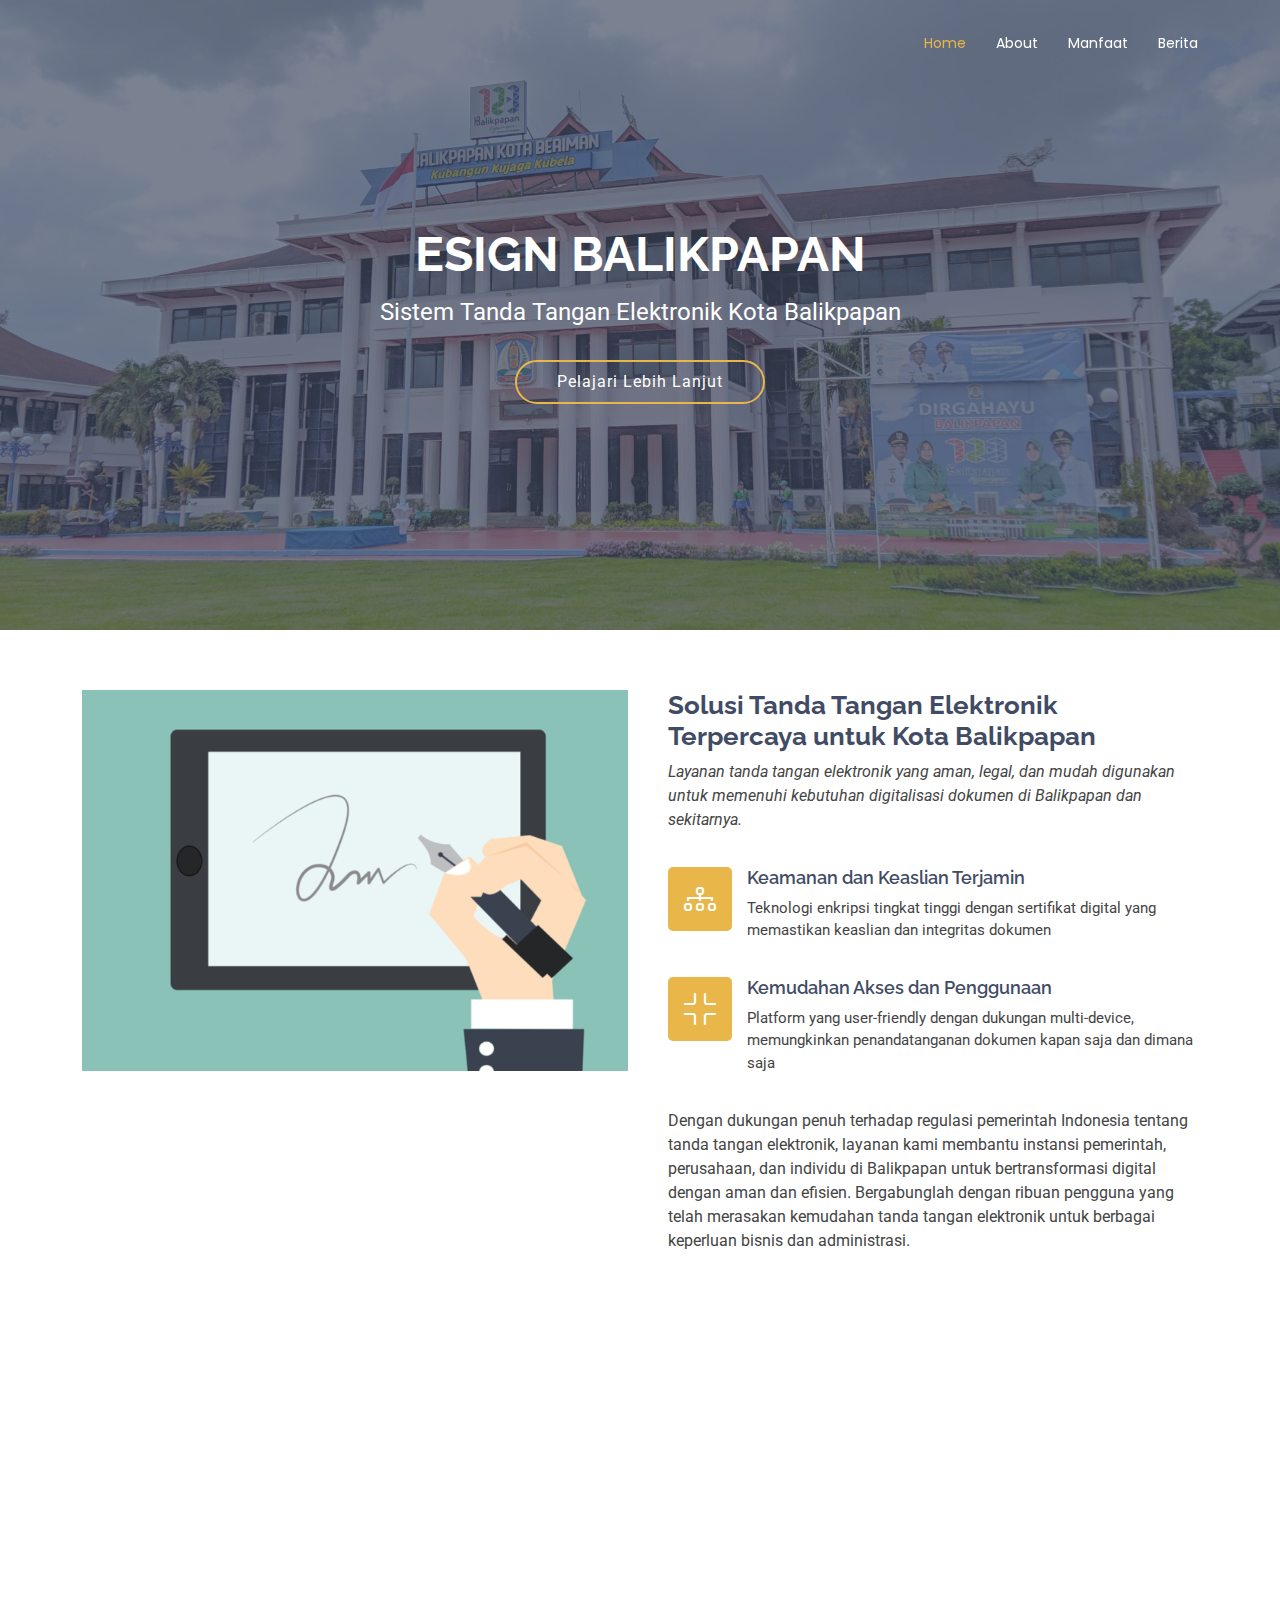
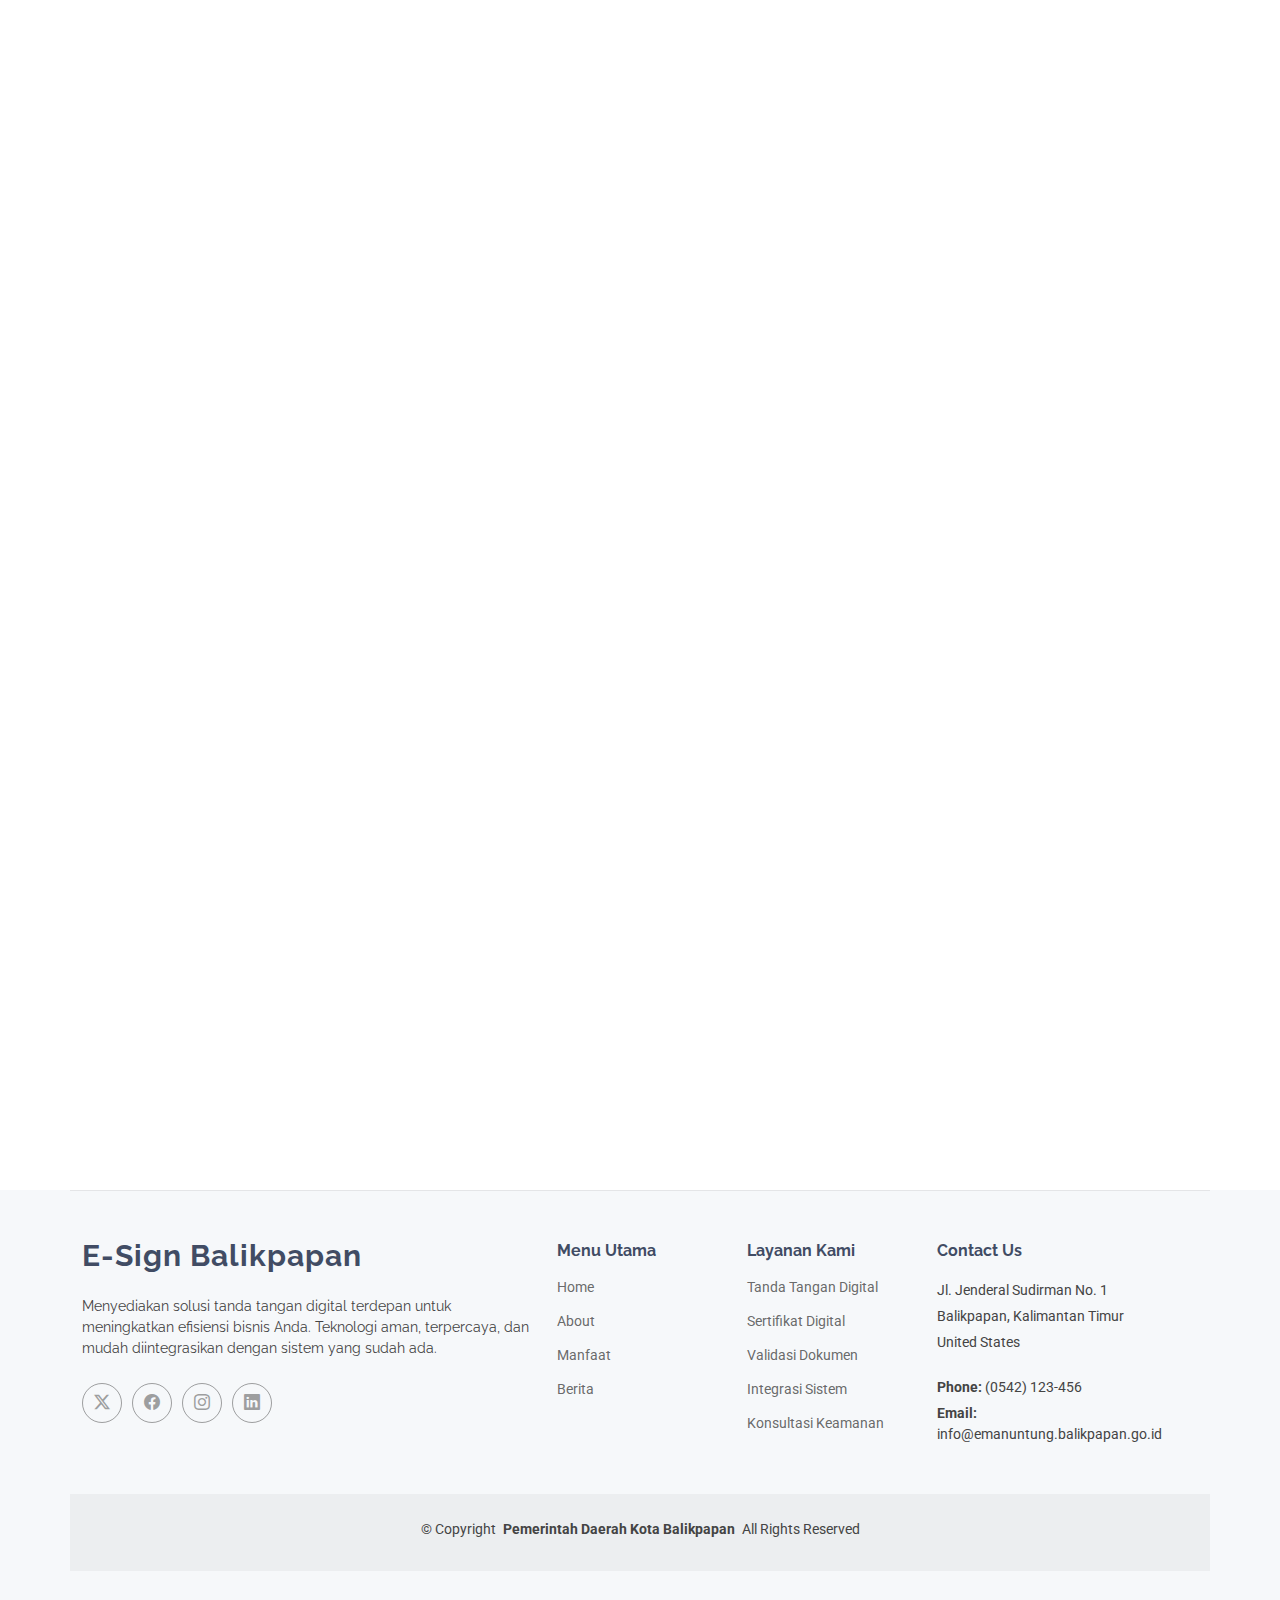
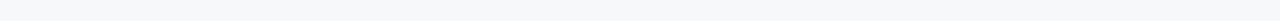
<file: index.html>
<!DOCTYPE html>
<html lang="en">

<head>
  <meta charset="utf-8">
  <meta content="width=device-width, initial-scale=1.0" name="viewport">
  <title>E-Sign Balikpapan</title>
  <meta name="description" content="">
  <meta name="keywords" content="">

  <!-- Favicons -->
  <link href="assets/img/logo balikpapan.png" rel="icon">
  <link href="assets/img/logo balikpapan.png" rel="apple-touch-icon">

  <!-- Fonts -->
  <link href="https://fonts.googleapis.com" rel="preconnect">
  <link href="https://fonts.gstatic.com" rel="preconnect" crossorigin>
  <link href="https://fonts.googleapis.com/css2?family=Roboto:ital,wght@0,100;0,300;0,400;0,500;0,700;0,900;1,100;1,300;1,400;1,500;1,700;1,900&family=Poppins:ital,wght@0,100;0,200;0,300;0,400;0,500;0,600;0,700;0,800;0,900;1,100;1,200;1,300;1,400;1,500;1,600;1,700;1,800;1,900&family=Raleway:ital,wght@0,100;0,200;0,300;0,400;0,500;0,600;0,700;0,800;0,900;1,100;1,200;1,300;1,400;1,500;1,600;1,700;1,800;1,900&display=swap" rel="stylesheet">

  <!-- Vendor CSS Files -->
  <link href="assets/vendor/bootstrap/css/bootstrap.min.css" rel="stylesheet">
  <link href="assets/vendor/bootstrap-icons/bootstrap-icons.css" rel="stylesheet">
  <link href="assets/vendor/aos/aos.css" rel="stylesheet">
  <link href="assets/vendor/swiper/swiper-bundle.min.css" rel="stylesheet">
  <link href="assets/vendor/glightbox/css/glightbox.min.css" rel="stylesheet">

  <!-- Main CSS File -->
  <link href="assets/css/main.css" rel="stylesheet">

  <!-- =======================================================
  * Template Name: Baker
  * Template URL: https://bootstrapmade.com/baker-free-onepage-bootstrap-theme/
  * Updated: Aug 07 2024 with Bootstrap v5.3.3
  * Author: BootstrapMade.com
  * License: https://bootstrapmade.com/license/
  ======================================================== -->
</head>

<body class="index-page">

  <header id="header" class="header d-flex align-items-center fixed-top">
    <div class="container-fluid container-xl position-relative d-flex align-items-center justify-content-between">

      <a href="index.html" class="logo d-flex align-items-center">
        <!-- Uncomment the line below if ou also wish to use an image logo -->
        <!-- <img src="assets/img/logo.png" alt=""> -->
        <h1 class="sitename"></h1>
      </a>

      <nav id="navmenu" class="navmenu">
        <ul>
          <li><a href="#hero" class="active">Home</a></li>
          <li><a href="#about">About</a></li>
          <li><a href="#manfaat">Manfaat</a></li>
          <li><a href="#berita">Berita</a></li>
        </ul>
        <i class="mobile-nav-toggle d-xl-none bi bi-list"></i>
      </nav>

    </div>
  </header>

  <main class="main">

    <!-- Hero Section -->
    <section id="hero" class="hero section dark-background">

      <img src="assets/img/pemkot.jpg" alt="" data-aos="fade-in">

      <div class="container text-center" data-aos="fade-up" data-aos-delay="100">
        <div class="row justify-content-center">
          <div class="col-lg-8">
            <h2>ESIGN BALIKPAPAN</h2>
            <p>Sistem Tanda Tangan Elektronik Kota Balikpapan</p>
            <a href="#about" class="btn-get-started">Pelajari Lebih Lanjut</a>
          </div>
        </div>
      </div>

    </section><!-- /Hero Section -->

   <!-- About Section -->
    <section id="about" class="about section">

      <div class="container">

        <div class="row gy-3">

          <div class="col-lg-6" data-aos="fade-up" data-aos-delay="100">
            <img src="assets/img/tanda tangan.png" alt="" class="img-fluid">
          </div>

          <div class="col-lg-6 d-flex flex-column justify-content-center" data-aos="fade-up" data-aos-delay="200">
            <div class="about-content ps-0 ps-lg-3">
              <h3>Solusi Tanda Tangan Elektronik Terpercaya untuk Kota Balikpapan</h3>
              <p class="fst-italic">
                Layanan tanda tangan elektronik yang aman, legal, dan mudah digunakan untuk memenuhi kebutuhan digitalisasi dokumen di Balikpapan dan sekitarnya.
              </p>
              <ul>
                <li>
                  <i class="bi bi-diagram-3"></i>
                  <div>
                    <h4>Keamanan dan Keaslian Terjamin</h4>
                    <p>Teknologi enkripsi tingkat tinggi dengan sertifikat digital yang memastikan keaslian dan integritas dokumen</p>
                  </div>
                </li>
                <li>
                  <i class="bi bi-fullscreen-exit"></i>
                  <div>
                    <h4>Kemudahan Akses dan Penggunaan</h4>
                    <p>Platform yang user-friendly dengan dukungan multi-device, memungkinkan penandatanganan dokumen kapan saja dan dimana saja</p>
                  </div>
                </li>
              </ul>
              <p>
                Dengan dukungan penuh terhadap regulasi pemerintah Indonesia tentang tanda tangan elektronik, layanan kami membantu instansi pemerintah, perusahaan, dan individu di Balikpapan untuk bertransformasi digital dengan aman dan efisien. Bergabunglah dengan ribuan pengguna yang telah merasakan kemudahan tanda tangan elektronik untuk berbagai keperluan bisnis dan administrasi.
              </p>
            </div>

          </div>
        </div>

      </div>

    </section><!-- /About Section -->

    <!-- Services Section -->
    <section id="manfaat" class="services section">

      <!-- Section Title -->
     <div class="container section-title" data-aos="fade-up">
        <h2>Manfaat Tanda Tangan Elektronik</h2>
        <p>Revolusi digital dalam proses penandatanganan dokumen untuk efisiensi dan keamanan maksimal</p>
      </div><!-- End Section Title -->

      <div class="container">

        <div class="row gy-4">

          <div class="col-lg-4 col-md-6" data-aos="fade-up" data-aos-delay="100">
            <div class="service-item item-cyan position-relative">
              <div class="icon">
                <svg width="100" height="100" viewBox="0 0 600 600" xmlns="http://www.w3.org/2000/svg">
                  <path stroke="none" stroke-width="0" fill="#f5f5f5" d="M300,521.0016835830174C376.1290562159157,517.8887921683347,466.0731472004068,529.7835943286574,510.70327084640275,468.03025145048787C554.3714126377745,407.6079735673963,508.03601936045806,328.9844924480964,491.2728898941984,256.3432110539036C474.5976632858925,184.082847569629,479.9380746630129,96.60480741107993,416.23090153303,58.64404602377083C348.86323505073057,18.502131276798302,261.93793281208167,40.57373210992963,193.5410806939664,78.93577620505333C130.42746243093433,114.334589627462,98.30271207620316,179.96522072025542,76.75703585869454,249.04625023123273C51.97151888228291,328.5150500222984,13.704378332031375,421.85034740162234,66.52175969318436,486.19268352777647C119.04800174914682,550.1803526380478,217.28368757567262,524.383925680826,300,521.0016835830174"></path>
                </svg>
                <i class="bi bi-activity"></i>
              </div>
              <a href="manfaat1.html" class="stretched-link">
                <h3>Efisiensi Waktu</h3>
              </a>
              <p>Eliminasi proses pencetakan, pengiriman fisik, dan scanning dokumen. Tanda tangan dapat dilakukan dalam hitungan menit dari mana saja.</p>
            </div>
          </div><!-- End Service Item -->

          <div class="col-lg-4 col-md-6" data-aos="fade-up" data-aos-delay="200">
            <div class="service-item item-orange position-relative">
              <div class="icon">
                <svg width="100" height="100" viewBox="0 0 600 600" xmlns="http://www.w3.org/2000/svg">
                  <path stroke="none" stroke-width="0" fill="#f5f5f5" d="M300,582.0697525312426C382.5290701553225,586.8405444964366,449.9789794690241,525.3245884688669,502.5850820975895,461.55621195738473C556.606425686781,396.0723002908107,615.8543463187945,314.28637112970534,586.6730223649479,234.56875336149918C558.9533121215079,158.8439757836574,454.9685369536778,164.00468322053177,381.49747125262974,130.76875717737553C312.15926192815925,99.40240125094834,248.97055460311594,18.661163978235184,179.8680185752513,50.54337015887873C110.5421016452524,82.52863877960104,119.82277516462835,180.83849132639028,109.12597500060166,256.43424936330496C100.08760227029461,320.3096726198365,92.17705696193138,384.0621239912766,124.79988738764834,439.7174275375508C164.83382741302287,508.01625554203684,220.96474134820875,577.5009287672846,300,582.0697525312426"></path>
                </svg>
                <i class="bi bi-broadcast"></i>
              </div>
              <a href="manfaat2.html" class="stretched-link">
                <h3>Keamanan Tinggi</h3>
              </a>
              <p>Teknologi enkripsi dan otentikasi digital memberikan keamanan lebih tinggi dibanding tanda tangan konvensional dengan jejak audit yang jelas.</p>
            </div>
          </div><!-- End Service Item -->

          <div class="col-lg-4 col-md-6" data-aos="fade-up" data-aos-delay="300">
            <div class="service-item item-teal position-relative">
              <div class="icon">
                <svg width="100" height="100" viewBox="0 0 600 600" xmlns="http://www.w3.org/2000/svg">
                  <path stroke="none" stroke-width="0" fill="#f5f5f5" d="M300,541.5067337569781C382.14930387511276,545.0595476570109,479.8736841581634,548.3450877840088,526.4010558755058,480.5488172755941C571.5218469581645,414.80211281144784,517.5187510058486,332.0715597781072,496.52539010469104,255.14436215662573C477.37192572678356,184.95920475031193,473.57363656557914,105.61284051026155,413.0603344069578,65.22779650032875C343.27470386102294,18.654635553484475,251.2091493199835,5.337323636656869,175.0934190732945,40.62881213300186C97.87086631185822,76.43348514350839,51.98124368387456,156.15599469081315,36.44837278890362,239.84606092416172C21.716077023791087,319.22268207091537,43.775223500013084,401.1760424656574,96.891909868211,461.97329694683043C147.22146801428983,519.5804099606455,223.5754009179313,538.201503339737,300,541.5067337569781"></path>
                </svg>
                <i class="bi bi-easel"></i>
              </div>
              <a href="manfaat3.html" class="stretched-link">
                <h3>Penghematan Biaya</h3>
              </a>
              <p>Mengurangi biaya operasional seperti kertas, tinta, pengiriman, dan penyimpanan fisik dokumen secara signifikan dalam jangka panjang.</p>
            </div>
          </div><!-- End Service Item -->

          <div class="col-lg-4 col-md-6" data-aos="fade-up" data-aos-delay="400">
            <div class="service-item item-red position-relative">
              <div class="icon">
                <svg width="100" height="100" viewBox="0 0 600 600" xmlns="http://www.w3.org/2000/svg">
                  <path stroke="none" stroke-width="0" fill="#f5f5f5" d="M300,503.46388370962813C374.79870501325706,506.71871716319447,464.8034551963731,527.1746412648533,510.4981551193396,467.86667711651364C555.9287308511215,408.9015244558933,512.6030010748507,327.5744911775523,490.211057578863,256.5855673507754C471.097692560561,195.9906835881958,447.69079081568157,138.11976852964426,395.19560036434837,102.3242989838813C329.3053358748298,57.3949838291264,248.02791733380457,8.279543830951368,175.87071277845988,42.242879143198664C103.41431057327972,76.34704239035025,93.79494320519305,170.9812938413882,81.28167332365135,250.07896920659033C70.17666984294237,320.27484674793965,64.84698225790005,396.69656628748305,111.28512138212992,450.4950937839243C156.20124167950087,502.5303643271138,231.32542653798444,500.4755392045468,300,503.46388370962813"></path>
                </svg>
                <i class="bi bi-bounding-box-circles"></i>
              </div>
              <a href="manfaat4.html" class="stretched-link">
                <h3>Aksesibilitas Global</h3>
              </a>
              <p>Memungkinkan penandatanganan dokumen dari berbagai lokasi dan perangkat, mendukung kolaborasi bisnis lintas geografis tanpa hambatan.</p>
            </div>
          </div><!-- End Service Item -->

          <div class="col-lg-4 col-md-6" data-aos="fade-up" data-aos-delay="500">
            <div class="service-item item-indigo position-relative">
              <div class="icon">
                <svg width="100" height="100" viewBox="0 0 600 600" xmlns="http://www.w3.org/2000/svg">
                  <path stroke="none" stroke-width="0" fill="#f5f5f5" d="M300,532.3542879108572C369.38199826031484,532.3153073249985,429.10787420159085,491.63046689027357,474.5244479745417,439.17860296908856C522.8885846962883,383.3225815378663,569.1668002868075,314.3205725914397,550.7432151929288,242.7694973846089C532.6665558377875,172.5657663291529,456.2379748765914,142.6223662098291,390.3689995646985,112.34683881706744C326.66090330228417,83.06452184765237,258.84405631176094,53.51806209861945,193.32584062364296,78.48882559362697C121.61183558270385,105.82097193414197,62.805066853699245,167.19869350419734,48.57481801355237,242.6138429142374C34.843463184063346,315.3850353017275,76.69343916112496,383.4422959591041,125.22947124332185,439.3748458443577C170.7312796277747,491.8107796887764,230.57421082200815,532.3932930995766,300,532.3542879108572"></path>
                </svg>
                <i class="bi bi-calendar4-week icon"></i>
              </div>
              <a href="manfaat5.html" class="stretched-link">
                <h3>Manajemen Dokumen</h3>
              </a>
              <p>Sistem pelacakan dan penyimpanan digital yang terorganisir, memudahkan pencarian, pengarsipan, dan audit dokumen yang telah ditandatangani.</p>
            </div>
          </div><!-- End Service Item -->

          <div class="col-lg-4 col-md-6" data-aos="fade-up" data-aos-delay="600">
            <div class="service-item item-pink position-relative">
              <div class="icon">
                <svg width="100" height="100" viewBox="0 0 600 600" xmlns="http://www.w3.org/2000/svg">
                  <path stroke="none" stroke-width="0" fill="#f5f5f5" d="M300,566.797414625762C385.7384707136149,576.1784315230908,478.7894351017131,552.8928747891023,531.9192734346935,484.94944893311C584.6109503024035,417.5663521118492,582.489472248146,322.67544863468447,553.9536738515405,242.03673114598146C529.1557734026468,171.96086150256528,465.24506316201064,127.66468636344209,395.9583748389544,100.7403814666027C334.2173773831606,76.7482773500951,269.4350130405921,84.62216499799875,207.1952322260088,107.2889140133804C132.92018162631612,134.33871894543012,41.79353780512637,160.00259165414826,22.644507872594943,236.69541883565114C3.319112789854554,314.0945973066697,72.72355303640163,379.243833228382,124.04198916343866,440.3218312028393C172.9286146004772,498.5055451809895,224.45579914871206,558.5317968840102,300,566.797414625762"></path>
                </svg>
                <i class="bi bi-chat-square-text"></i>
              </div>
              <a href="manfaat6.html" class="stretched-link">
                <h3>Kepatuhan Hukum</h3>
              </a>
              <p>Memenuhi standar regulasi dan compliance yang berlaku, memberikan kekuatan hukum yang sama dengan tanda tangan konvensional di Indonesia.</p>
            </div>
          </div><!-- End Service Item -->

        </div>

      </div>

    </section><!-- /Services Section -->

    <!-- Team Section -->
    <section id="berita" class="team section">

      <div class="container">

        <div class="row gy-4">

          <div class="col-lg-3 col-md-6 d-flex align-items-stretch" data-aos="fade-up" data-aos-delay="100">
            <div class="team-member">
              <div class="member-img">
                <img src="assets/img/berita/kariangau.jpg" class="img-fluid" alt="">
              </div>
              <div class="member-info">
               <h4><a href="berita1.html">Pelabuhan Kariangau Ditargetkan Jadi Kawasan Ekspor</a></h4>
              </div>
            </div>
          </div><!-- End Team Member -->

          <div class="col-lg-3 col-md-6 d-flex align-items-stretch" data-aos="fade-up" data-aos-delay="200">
            <div class="team-member">
              <div class="member-img">
                <img src="assets/img/berita/stadion.jpg" class="img-fluid" alt="">
              </div>
              <div class="member-info">
                <h4><a href="berita2.html">Stadion Batakan Ditunjuk Jadi Tuan Rumah Liga Asia 2025</a></h4>
              </div>
            </div>
          </div><!-- End Team Member -->

          <div class="col-lg-3 col-md-6 d-flex align-items-stretch" data-aos="fade-up" data-aos-delay="300">
            <div class="team-member">
              <div class="member-img">
                <img src="assets/img/berita/sungai.jpg" class="img-fluid" alt="">
              </div>
              <div class="member-info">
               <h4><a href="berita3.html">Kawasan Hutan Lindung Balikpapan Akan Direvitalisasi</a></h4>
              </div>
            </div>
          </div><!-- End Team Member -->

          <div class="col-lg-3 col-md-6 d-flex align-items-stretch" data-aos="fade-up" data-aos-delay="400">
            <div class="team-member">
              <div class="member-img">
                <img src="assets/img/berita/kota balikpapan.jpg" class="img-fluid" alt="">
              </div>
              <div class="member-info">
                <h4><a href="berita4.html">Balikpapan Raih Penghargaan Kota Paling Bersih se-Kaltim</a></h4>
              </div>
            </div>
          </div><!-- End Team Member -->

        </div>

      </div>

    </section><!-- /Team Section -->

  </main>

  <footer id="footer" class="footer light-background">

 <div class="container footer-top">
      <div class="row gy-4">
        <div class="col-lg-5 col-md-12 footer-about">
          <a href="index.html" class="logo d-flex align-items-center">
            <span class="sitename">E-Sign Balikpapan</span>
          </a>
          <p>Menyediakan solusi tanda tangan digital terdepan untuk meningkatkan efisiensi bisnis Anda. Teknologi aman, terpercaya, dan mudah diintegrasikan dengan sistem yang sudah ada.</p>
          <div class="social-links d-flex mt-4">
            <a href=""><i class="bi bi-twitter-x"></i></a>
            <a href=""><i class="bi bi-facebook"></i></a>
            <a href=""><i class="bi bi-instagram"></i></a>
            <a href=""><i class="bi bi-linkedin"></i></a>
          </div>
        </div>

        <div class="col-lg-2 col-6 footer-links">
          <h4>Menu Utama</h4>
          <ul>
            <li><a href="#">Home</a></li>
            <li><a href="#">About</a></li>
            <li><a href="#">Manfaat</a></li>
            <li><a href="#">Berita</a></li>
          </ul>
        </div>

        <div class="col-lg-2 col-6 footer-links">
          <h4>Layanan Kami</h4>
          <ul>
            <li><a href="#">Tanda Tangan Digital</a></li>
            <li><a href="#">Sertifikat Digital</a></li>
            <li><a href="#">Validasi Dokumen</a></li>
            <li><a href="#">Integrasi Sistem</a></li>
            <li><a href="#">Konsultasi Keamanan</a></li>
          </ul>
        </div>

        <div class="col-lg-3 col-md-12 footer-contact text-center text-md-start">
          <h4>Contact Us</h4>
          <p>Jl. Jenderal Sudirman No. 1</p>
          <p>Balikpapan, Kalimantan Timur</p>
          <p>United States</p>
          <p class="mt-4"><strong>Phone:</strong> <span>(0542) 123-456</span></p>
          <p><strong>Email:</strong> <span>info@emanuntung.balikpapan.go.id</span></p>
        </div>

      </div>
    </div>

    <div class="container copyright text-center mt-4">
      <p>© <span>Copyright</span> <strong class="px-1 sitename">Pemerintah Daerah Kota Balikpapan</strong> <span>All Rights Reserved</span></p>
      <div class="credits">
        <!-- All the links in the footer should remain intact. -->
        <!-- You can delete the links only if you've purchased the pro version. -->
        <!-- Licensing information: https://bootstrapmade.com/license/ -->
        <!-- Purchase the pro version with working PHP/AJAX contact form: [buy-url] -->
      </div>
    </div>

  </footer>

  <!-- Scroll Top -->
  <a href="#" id="scroll-top" class="scroll-top d-flex align-items-center justify-content-center"><i class="bi bi-arrow-up-short"></i></a>

  <!-- Preloader -->
  <div id="preloader"></div>

  <!-- Vendor JS Files -->
  <script src="assets/vendor/bootstrap/js/bootstrap.bundle.min.js"></script>
  <script src="assets/vendor/php-email-form/validate.js"></script>
  <script src="assets/vendor/aos/aos.js"></script>
  <script src="assets/vendor/purecounter/purecounter_vanilla.js"></script>
  <script src="assets/vendor/swiper/swiper-bundle.min.js"></script>
  <script src="assets/vendor/glightbox/js/glightbox.min.js"></script>
  <script src="assets/vendor/imagesloaded/imagesloaded.pkgd.min.js"></script>
  <script src="assets/vendor/isotope-layout/isotope.pkgd.min.js"></script>

  <!-- Main JS File -->
  <script src="assets/js/main.js"></script>

</body>

</html>
</file>
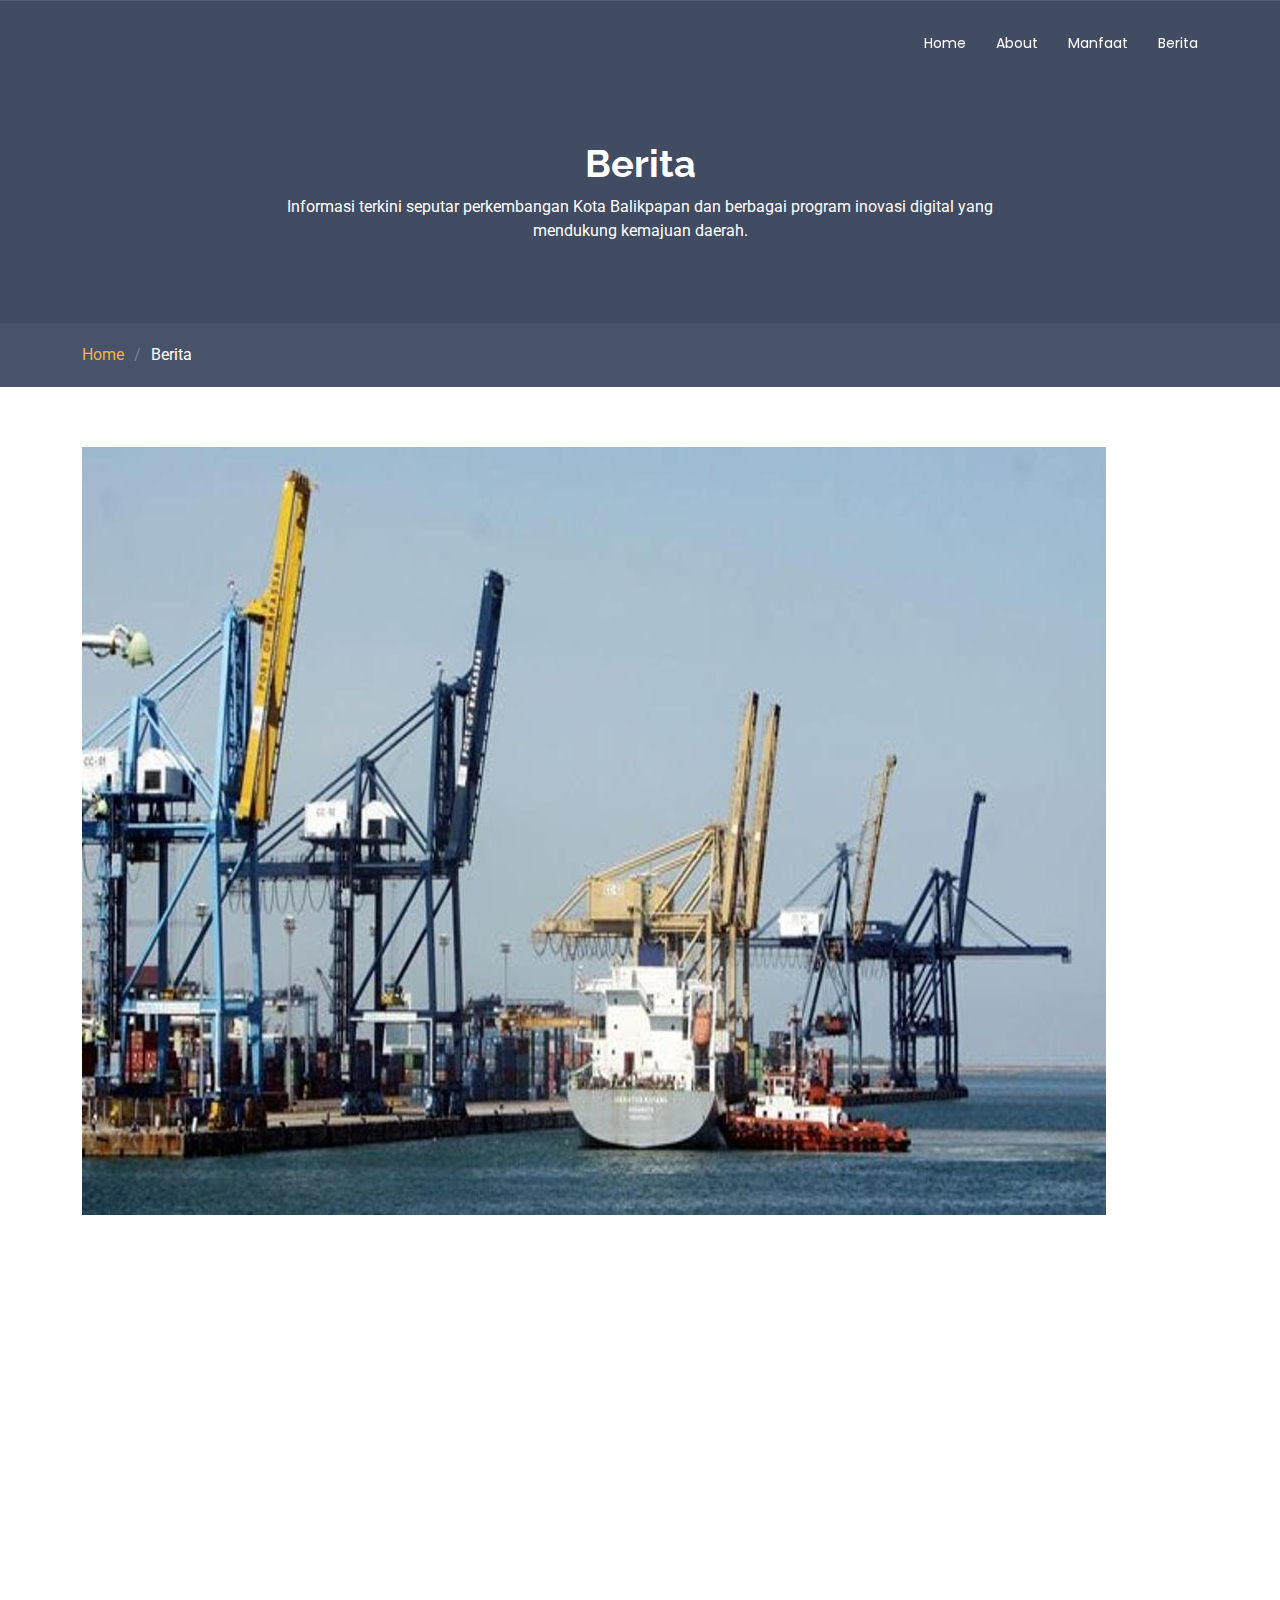
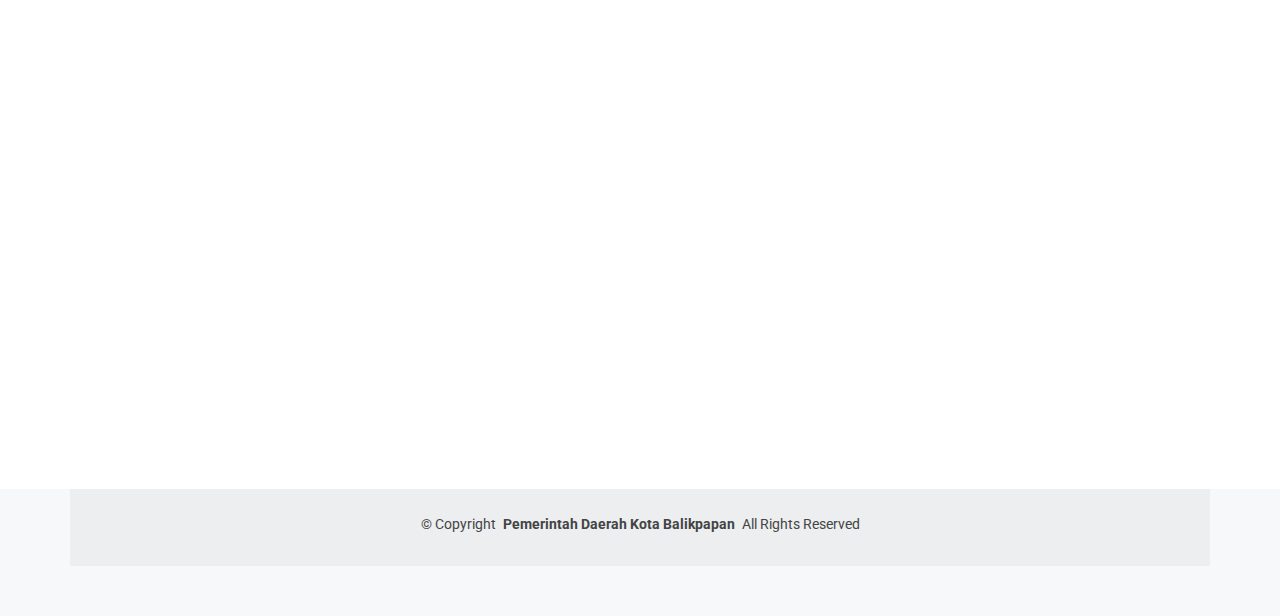
<file: berita1.html>
<!DOCTYPE html>
<html lang="en">

<head>
  <meta charset="utf-8">
  <meta content="width=device-width, initial-scale=1.0" name="viewport">
  <title>E-Sign Balikpapan</title>
  <meta name="description" content="">
  <meta name="keywords" content="">

  <!-- Favicons -->
  <link href="assets/img/logo balikpapan.png" rel="icon">
  <link href="assets/img/logo balikpapan.png" rel="apple-touch-icon">

  <!-- Fonts -->
  <link href="https://fonts.googleapis.com" rel="preconnect">
  <link href="https://fonts.gstatic.com" rel="preconnect" crossorigin>
  <link href="https://fonts.googleapis.com/css2?family=Roboto:ital,wght@0,100;0,300;0,400;0,500;0,700;0,900;1,100;1,300;1,400;1,500;1,700;1,900&family=Poppins:ital,wght@0,100;0,200;0,300;0,400;0,500;0,600;0,700;0,800;0,900;1,100;1,200;1,300;1,400;1,500;1,600;1,700;1,800;1,900&family=Raleway:ital,wght@0,100;0,200;0,300;0,400;0,500;0,600;0,700;0,800;0,900;1,100;1,200;1,300;1,400;1,500;1,600;1,700;1,800;1,900&display=swap" rel="stylesheet">

  <!-- Vendor CSS Files -->
  <link href="assets/vendor/bootstrap/css/bootstrap.min.css" rel="stylesheet">
  <link href="assets/vendor/bootstrap-icons/bootstrap-icons.css" rel="stylesheet">
  <link href="assets/vendor/aos/aos.css" rel="stylesheet">
  <link href="assets/vendor/swiper/swiper-bundle.min.css" rel="stylesheet">
  <link href="assets/vendor/glightbox/css/glightbox.min.css" rel="stylesheet">

  <!-- Main CSS File -->
  <link href="assets/css/main.css" rel="stylesheet">

  <!-- =======================================================
  * Template Name: Baker
  * Template URL: https://bootstrapmade.com/baker-free-onepage-bootstrap-theme/
  * Updated: Aug 07 2024 with Bootstrap v5.3.3
  * Author: BootstrapMade.com
  * License: https://bootstrapmade.com/license/
  ======================================================== -->
</head>

<body class="portfolio-details-page">

  <header id="header" class="header d-flex align-items-center fixed-top">
    <div class="container-fluid container-xl position-relative d-flex align-items-center justify-content-between">

      <a href="index.html" class="logo d-flex align-items-center">
        <!-- Uncomment the line below if you also wish to use an image logo -->
        <!-- <img src="assets/img/logo.png" alt=""> -->
        <h1 class="sitename"></h1>
      </a>

      <nav id="navmenu" class="navmenu">
        <ul>
          <li><a href="index.html">Home</a></li>
          <li><a href="index.html">About</a></li>
          <li><a href="index.html">Manfaat</a></li>
          <li><a href="index.html">Berita</a></li>
        </ul>
        <i class="mobile-nav-toggle d-xl-none bi bi-list"></i>
      </nav>

    </div>
  </header>

  <main class="main">

    <!-- Page Title -->
    <div class="page-title dark-background">
      <div class="heading">
        <div class="container">
          <div class="row d-flex justify-content-center text-center">
            <div class="col-lg-8">
              <h1 class="heading-title">Berita</h1>
              <p class="mb-0">
                Informasi terkini seputar perkembangan Kota Balikpapan dan berbagai 
                program inovasi digital yang mendukung kemajuan daerah.
              </p>
            </div>
          </div>
        </div>
      </div>
      <nav class="breadcrumbs">
        <div class="container">
          <ol>
            <li><a href="index.html">Home</a></li>
            <li class="current">Berita</li>
          </ol>
        </div>
      </nav>
    </div><!-- End Page Title -->

    <!-- Portfolio Details Section -->
    <section id="portfolio-details" class="portfolio-details section">

      <div class="container" data-aos="fade-up">

          <div class="swiper-wrapper align-items-center">
            <div class="swiper-slide">
              <img src="assets/img/berita/kariangau.jpg" alt="Pelabuhan Kariangau">
            </div>
        </div>

        <div class="row justify-content-between gy-4 mt-4">

          <div class="col-lg-8" data-aos="fade-up">
            <div class="portfolio-description">
              <h2>Pelabuhan Kariangau Ditargetkan Jadi Kawasan Ekspor</h2>
              <p>
                Pemerintah Kota Balikpapan terus berupaya mengoptimalkan potensi Pelabuhan Kariangau sebagai kawasan ekspor strategis yang dapat meningkatkan perekonomian daerah. Pelabuhan yang berlokasi di Kecamatan Balikpapan Timur ini memiliki posisi geografis yang sangat menguntungkan untuk menjadi pintu gerbang ekspor komoditas unggulan Kalimantan Timur.
              </p>
              <p>
                Walikota Balikpapan menyatakan bahwa pengembangan Pelabuhan Kariangau menjadi kawasan ekspor merupakan bagian dari visi jangka panjang untuk menjadikan Balikpapan sebagai kota maritim yang modern dan berkelanjutan. Berbagai infrastruktur pendukung seperti akses jalan, terminal peti kemas, dan fasilitas bongkar muat sedang terus ditingkatkan.
              </p>

              <div class="testimonial-item">
                <p>
                  <i class="bi bi-quote quote-icon-left"></i>
                  <span>Pelabuhan Kariangau memiliki potensi besar untuk menjadi hub ekspor regional. Dengan dukungan infrastruktur yang memadai dan sistem digital yang terintegrasi, kita optimis dapat meningkatkan daya saing ekonomi Balikpapan di kancah nasional dan internasional.</span>
                  <i class="bi bi-quote quote-icon-right"></i>
                </p>
                <div>
                  <h3>Walikota Balikpapan</h3>
                  <h4>Kepala Daerah</h4>
                </div>
              </div>

              <p>
                Rencana pengembangan kawasan ekspor Pelabuhan Kariangau juga didukung dengan implementasi sistem digitalisasi pelabuhan yang terintegrasi dengan platform E-Sign Balikpapan. Hal ini diharapkan dapat mempercepat proses administrasi ekspor-impor dan meningkatkan efisiensi operasional pelabuhan.
              </p>

              <p>
                Target utama dari program ini adalah menjadikan Pelabuhan Kariangau sebagai pelabuhan ekspor terdepan untuk komoditas batubara, kelapa sawit, dan hasil hutan lainnya. Dengan dukungan teknologi digital dan kemitraan strategis dengan berbagai stakeholder, Pelabuhan Kariangau diproyeksikan dapat meningkatkan volume ekspor hingga 200% dalam lima tahun ke depan.
              </p>

            </div>
          </div>

          <div class="col-lg-3" data-aos="fade-up" data-aos-delay="100">
            <div class="portfolio-info">
              <h3>Informasi Berita</h3>
              <ul>
                <li><strong>Kategori</strong> Ekonomi & Pembangunan</li>
                <li><strong>Lokasi</strong> Pelabuhan Kariangau</li>
                <li><strong>Tanggal</strong> 23 Juli 2025</li>
                <li><strong>Sumber</strong> Humas Pemkot Balikpapan</li>
                <li><a href="#" class="btn-visit align-self-start">Bagikan Berita</a></li>
              </ul>
            </div>
          </div>

        </div>

      </div>

    </section><!-- /Portfolio Details Section -->

  </main>

  <footer id="footer" class="footer light-background">

    <div class="container copyright text-center mt-4">
      <p>© <span>Copyright</span> <strong class="px-1 sitename">Pemerintah Daerah Kota Balikpapan</strong> <span>All Rights Reserved</span></p>
      <div class="credits">
        <!-- All the links in the footer should remain intact. -->
        <!-- You can delete the links only if you also wish to use an image logo -->
        <!-- Licensing information: https://bootstrapmade.com/license/ -->
        <!-- Purchase the pro version with working PHP/AJAX contact form: [buy-url] -->
      </div>
    </div>

  </footer>

  <!-- Scroll Top -->
  <a href="#" id="scroll-top" class="scroll-top d-flex align-items-center justify-content-center"><i class="bi bi-arrow-up-short"></i></a>

  <!-- Preloader -->
  <div id="preloader"></div>

  <!-- Vendor JS Files -->
  <script src="assets/vendor/bootstrap/js/bootstrap.bundle.min.js"></script>
  <script src="assets/vendor/php-email-form/validate.js"></script>
  <script src="assets/vendor/aos/aos.js"></script>
  <script src="assets/vendor/purecounter/purecounter_vanilla.js"></script>
  <script src="assets/vendor/swiper/swiper-bundle.min.js"></script>
  <script src="assets/vendor/glightbox/js/glightbox.min.js"></script>
  <script src="assets/vendor/imagesloaded/imagesloaded.pkgd.min.js"></script>
  <script src="assets/vendor/isotope-layout/isotope.pkgd.min.js"></script>

  <!-- Main JS File -->
  <script src="assets/js/main.js"></script>

</body>

</html>
</file>
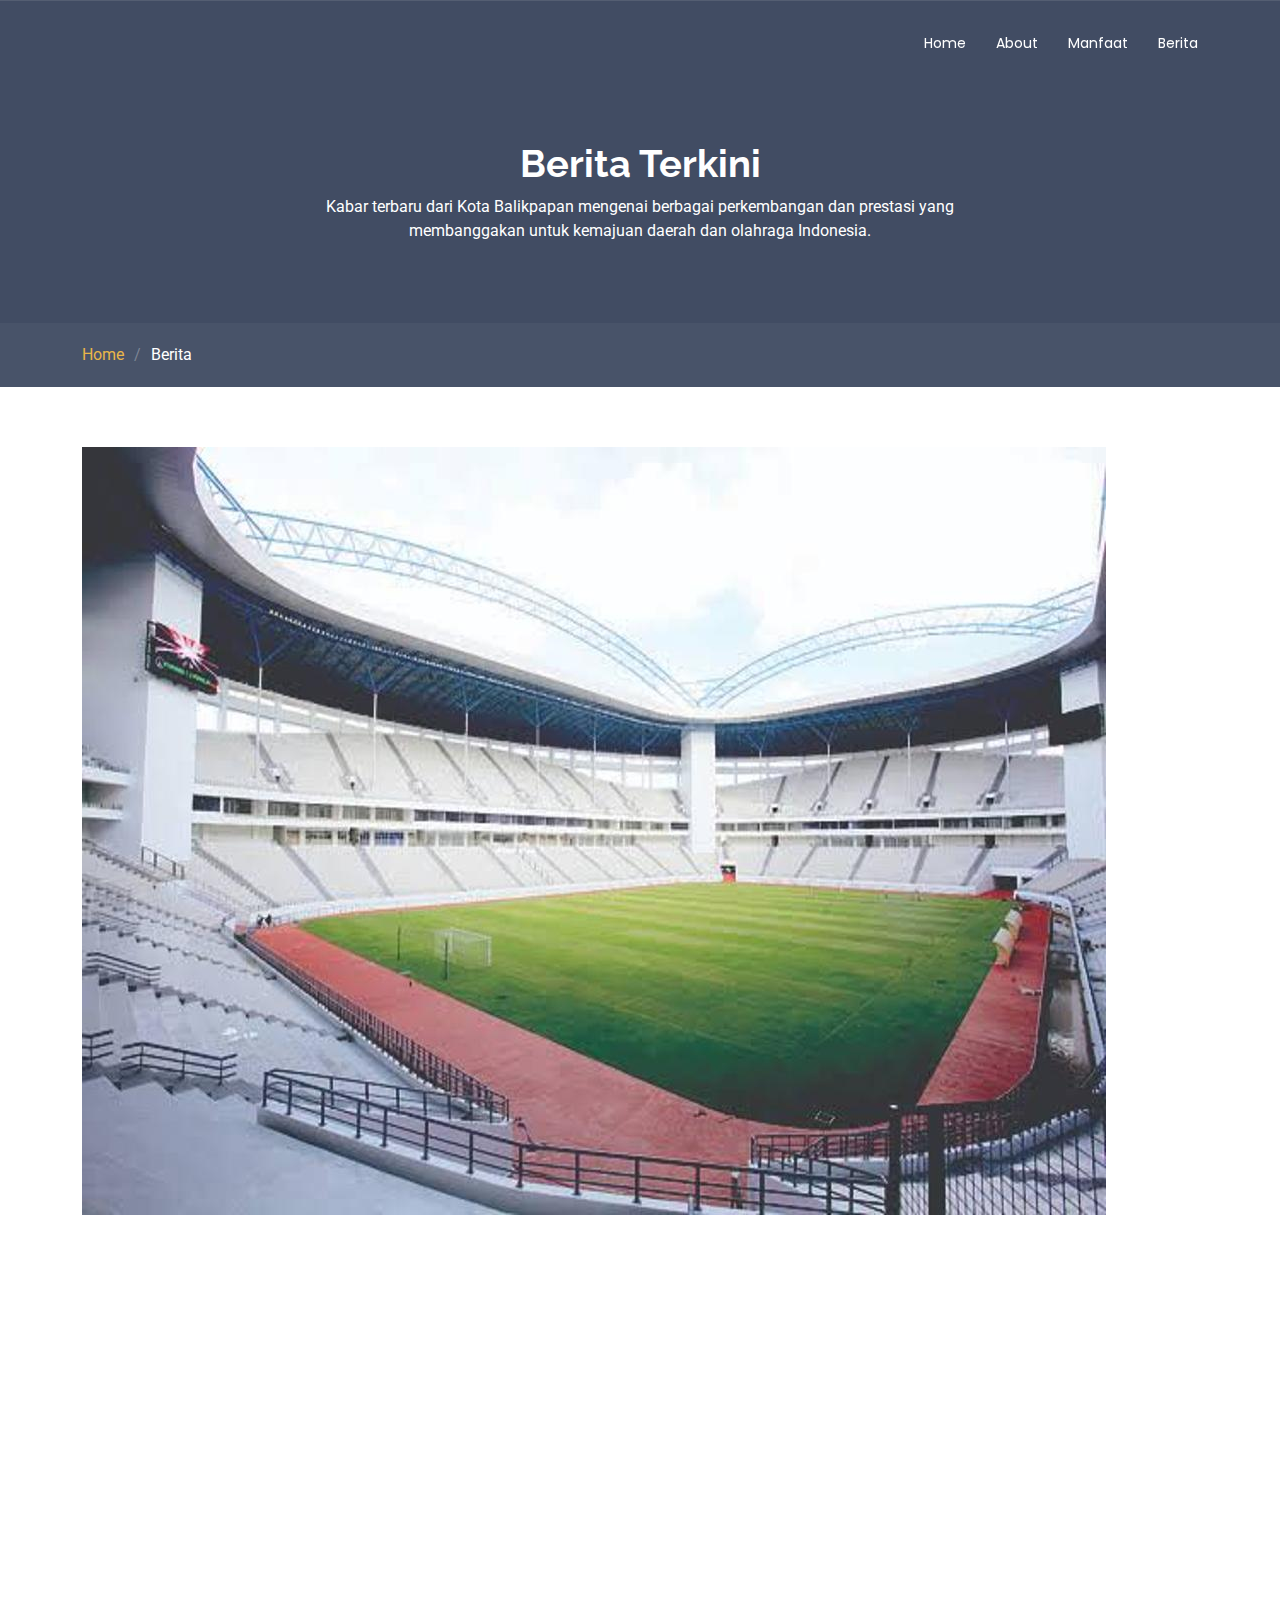
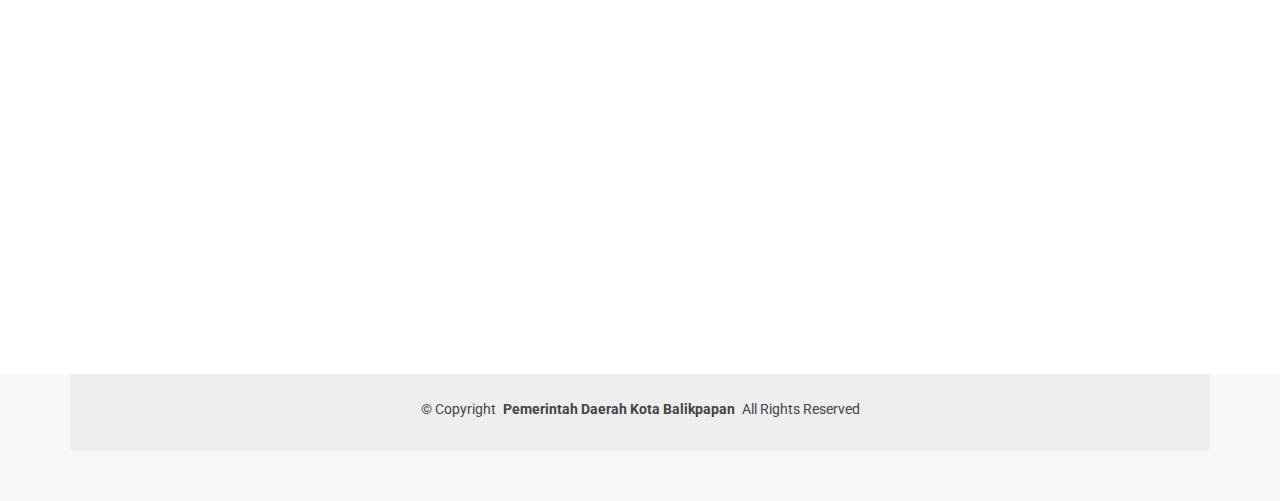
<file: berita2.html>
<!DOCTYPE html>
<html lang="en">

<head>
  <meta charset="utf-8">
  <meta content="width=device-width, initial-scale=1.0" name="viewport">
  <title>E-Sign Balikpapan</title>
  <meta name="description" content="">
  <meta name="keywords" content="">

  <!-- Favicons -->
  <link href="assets/img/logo balikpapan.png" rel="icon">
  <link href="assets/img/logo balikpapan.png" rel="apple-touch-icon">

  <!-- Fonts -->
  <link href="https://fonts.googleapis.com" rel="preconnect">
  <link href="https://fonts.gstatic.com" rel="preconnect" crossorigin>
  <link href="https://fonts.googleapis.com/css2?family=Roboto:ital,wght@0,100;0,300;0,400;0,500;0,700;0,900;1,100;1,300;1,400;1,500;1,700;1,900&family=Poppins:ital,wght@0,100;0,200;0,300;0,400;0,500;0,600;0,700;0,800;0,900;1,100;1,200;1,300;1,400;1,500;1,600;1,700;1,800;1,900&family=Raleway:ital,wght@0,100;0,200;0,300;0,400;0,500;0,600;0,700;0,800;0,900;1,100;1,200;1,300;1,400;1,500;1,600;1,700;1,800;1,900&display=swap" rel="stylesheet">

  <!-- Vendor CSS Files -->
  <link href="assets/vendor/bootstrap/css/bootstrap.min.css" rel="stylesheet">
  <link href="assets/vendor/bootstrap-icons/bootstrap-icons.css" rel="stylesheet">
  <link href="assets/vendor/aos/aos.css" rel="stylesheet">
  <link href="assets/vendor/swiper/swiper-bundle.min.css" rel="stylesheet">
  <link href="assets/vendor/glightbox/css/glightbox.min.css" rel="stylesheet">

  <!-- Main CSS File -->
  <link href="assets/css/main.css" rel="stylesheet">

</head>

<body class="portfolio-details-page">

  <header id="header" class="header d-flex align-items-center fixed-top">
    <div class="container-fluid container-xl position-relative d-flex align-items-center justify-content-between">

      <a href="index.html" class="logo d-flex align-items-center">
        <!-- Uncomment the line below if you also wish to use an image logo -->
        <!-- <img src="assets/img/logo.png" alt=""> -->
        <h1 class="sitename"></h1>
      </a>

      <nav id="navmenu" class="navmenu">
        <ul>
          <li><a href="index.html">Home</a></li>
          <li><a href="index.html">About</a></li>
          <li><a href="index.html">Manfaat</a></li>
          <li><a href="index.html">Berita</a></li>
        </ul>
        <i class="mobile-nav-toggle d-xl-none bi bi-list"></i>
      </nav>

    </div>
  </header>

  <main class="main">

    <!-- Page Title -->
    <div class="page-title dark-background">
      <div class="heading">
        <div class="container">
          <div class="row d-flex justify-content-center text-center">
            <div class="col-lg-8">
              <h1 class="heading-title">Berita Terkini</h1>
              <p class="mb-0">
                Kabar terbaru dari Kota Balikpapan mengenai berbagai 
                perkembangan dan prestasi yang membanggakan untuk 
                kemajuan daerah dan olahraga Indonesia.
              </p>
            </div>
          </div>
        </div>
      </div>
      <nav class="breadcrumbs">
        <div class="container">
          <ol>
            <li><a href="index.html">Home</a></li>
            <li class="current">Berita</li>
          </ol>
        </div>
      </nav>
    </div><!-- End Page Title -->

    <!-- Portfolio Details Section -->
    <section id="portfolio-details" class="portfolio-details section">

      <div class="container" data-aos="fade-up">

          <div class="swiper-wrapper align-items-center">
            <div class="swiper-slide">
              <img src="assets/img/berita/stadion.jpg" alt="Stadion Batakan Balikpapan">
            </div>
        </div>

        <div class="row justify-content-between gy-4 mt-4">

          <div class="col-lg-8" data-aos="fade-up">
            <div class="portfolio-description">
              <h2>Stadion Batakan Ditunjuk Jadi Tuan Rumah Liga Asia 2025</h2>
              <p class="text-muted mb-3">
                <i class="bi bi-calendar3 me-2"></i>23 Juli 2025 
                <i class="bi bi-person ms-3 me-2"></i>Tim Redaksi
              </p>
              
              <p>
                Stadion Batakan di Balikpapan resmi ditunjuk sebagai salah satu venue penyelenggaraan Liga Asia 2025. Keputusan ini diumumkan langsung oleh Konfederasi Sepak Bola Asia (AFC) setelah melalui serangkaian evaluasi ketat terhadap fasilitas dan infrastruktur stadion.
              </p>
              
              <p>
                Penunjukan Stadion Batakan sebagai tuan rumah merupakan prestasi membanggakan bagi Kota Balikpapan dan Indonesia. Stadion dengan kapasitas 35.000 penonton ini dinilai telah memenuhi standar internasional yang ditetapkan AFC, mulai dari kualitas lapangan, fasilitas penunjang, hingga sistem keamanan.
              </p>

              <p>
                Walikota Balikpapan menyatakan bahwa penunjukan ini merupakan buah dari komitmen pemerintah daerah dalam mengembangkan infrastruktur olahraga berkualitas tinggi. "Ini adalah kebanggaan bagi seluruh masyarakat Balikpapan. Stadion Batakan telah menjadi simbol kemajuan infrastruktur olahraga di Kalimantan Timur," ujar Walikota dalam konferensi pers.
              </p>

              <p>
                Persiapan menyeluruh telah dimulai untuk menyambut Liga Asia 2025. Pemerintah Kota Balikpapan bekerja sama dengan berbagai pihak terkait untuk memastikan seluruh aspek penyelenggaraan berjalan dengan sempurna, mulai dari renovasi fasilitas, peningkatan akses transportasi, hingga penyediaan akomodasi bagi tim dan penonton.
              </p>

              <p>
                Liga Asia 2025 direncanakan akan berlangsung pada bulan April hingga Oktober 2025, dengan Stadion Batakan menjadi tuan rumah beberapa pertandingan penting termasuk kemungkinan partai final. Kehadiran turnamen ini diharapkan dapat meningkatkan pariwisata dan ekonomi lokal Balikpapan secara signifikan.
              </p>

            </div>
          </div>

          <div class="col-lg-3" data-aos="fade-up" data-aos-delay="100">
            <div class="portfolio-info">
              <h3>Informasi Berita</h3>
              <ul>
                <li><strong>Kategori</strong> Olahraga</li>
                <li><strong>Lokasi</strong> Stadion Batakan, Balikpapan</li>
                <li><strong>Tanggal</strong> 23 Juli 2025</li>
                <li><strong>Sumber</strong> Pemerintah Kota Balikpapan</li>
                <li><a href="#" class="btn-visit align-self-start">Bagikan Berita</a></li>
              </ul>
              
              <div class="mt-4">
                <h4>Tag Berita</h4>
                <div class="mt-2">
                  <span class="badge bg-primary me-1 mb-1">Liga Asia 2025</span>
                  <span class="badge bg-primary me-1 mb-1">Stadion Batakan</span>
                  <span class="badge bg-primary me-1 mb-1">Balikpapan</span>
                  <span class="badge bg-primary me-1 mb-1">AFC</span>
                  <span class="badge bg-primary me-1 mb-1">Sepak Bola</span>
                </div>
              </div>
            </div>
          </div>

        </div>

      </div>

    </section><!-- /Portfolio Details Section -->

  </main>

  <footer id="footer" class="footer light-background">

    <div class="container copyright text-center mt-4">
      <p>© <span>Copyright</span> <strong class="px-1 sitename">Pemerintah Daerah Kota Balikpapan</strong> <span>All Rights Reserved</span></p>
      <div class="credits">
        <!-- All the links in the footer should remain intact. -->
        <!-- You can delete the links only if you've purchased the pro version. -->
        <!-- Licensing information: https://bootstrapmade.com/license/ -->
        <!-- Purchase the pro version with working PHP/AJAX contact form: [buy-url] -->
      </div>
    </div>

  </footer>

  <!-- Scroll Top -->
  <a href="#" id="scroll-top" class="scroll-top d-flex align-items-center justify-content-center"><i class="bi bi-arrow-up-short"></i></a>

  <!-- Preloader -->
  <div id="preloader"></div>

  <!-- Vendor JS Files -->
  <script src="assets/vendor/bootstrap/js/bootstrap.bundle.min.js"></script>
  <script src="assets/vendor/php-email-form/validate.js"></script>
  <script src="assets/vendor/aos/aos.js"></script>
  <script src="assets/vendor/purecounter/purecounter_vanilla.js"></script>
  <script src="assets/vendor/swiper/swiper-bundle.min.js"></script>
  <script src="assets/vendor/glightbox/js/glightbox.min.js"></script>
  <script src="assets/vendor/imagesloaded/imagesloaded.pkgd.min.js"></script>
  <script src="assets/vendor/isotope-layout/isotope.pkgd.min.js"></script>

  <!-- Main JS File -->
  <script src="assets/js/main.js"></script>

</body>

</html>
</file>
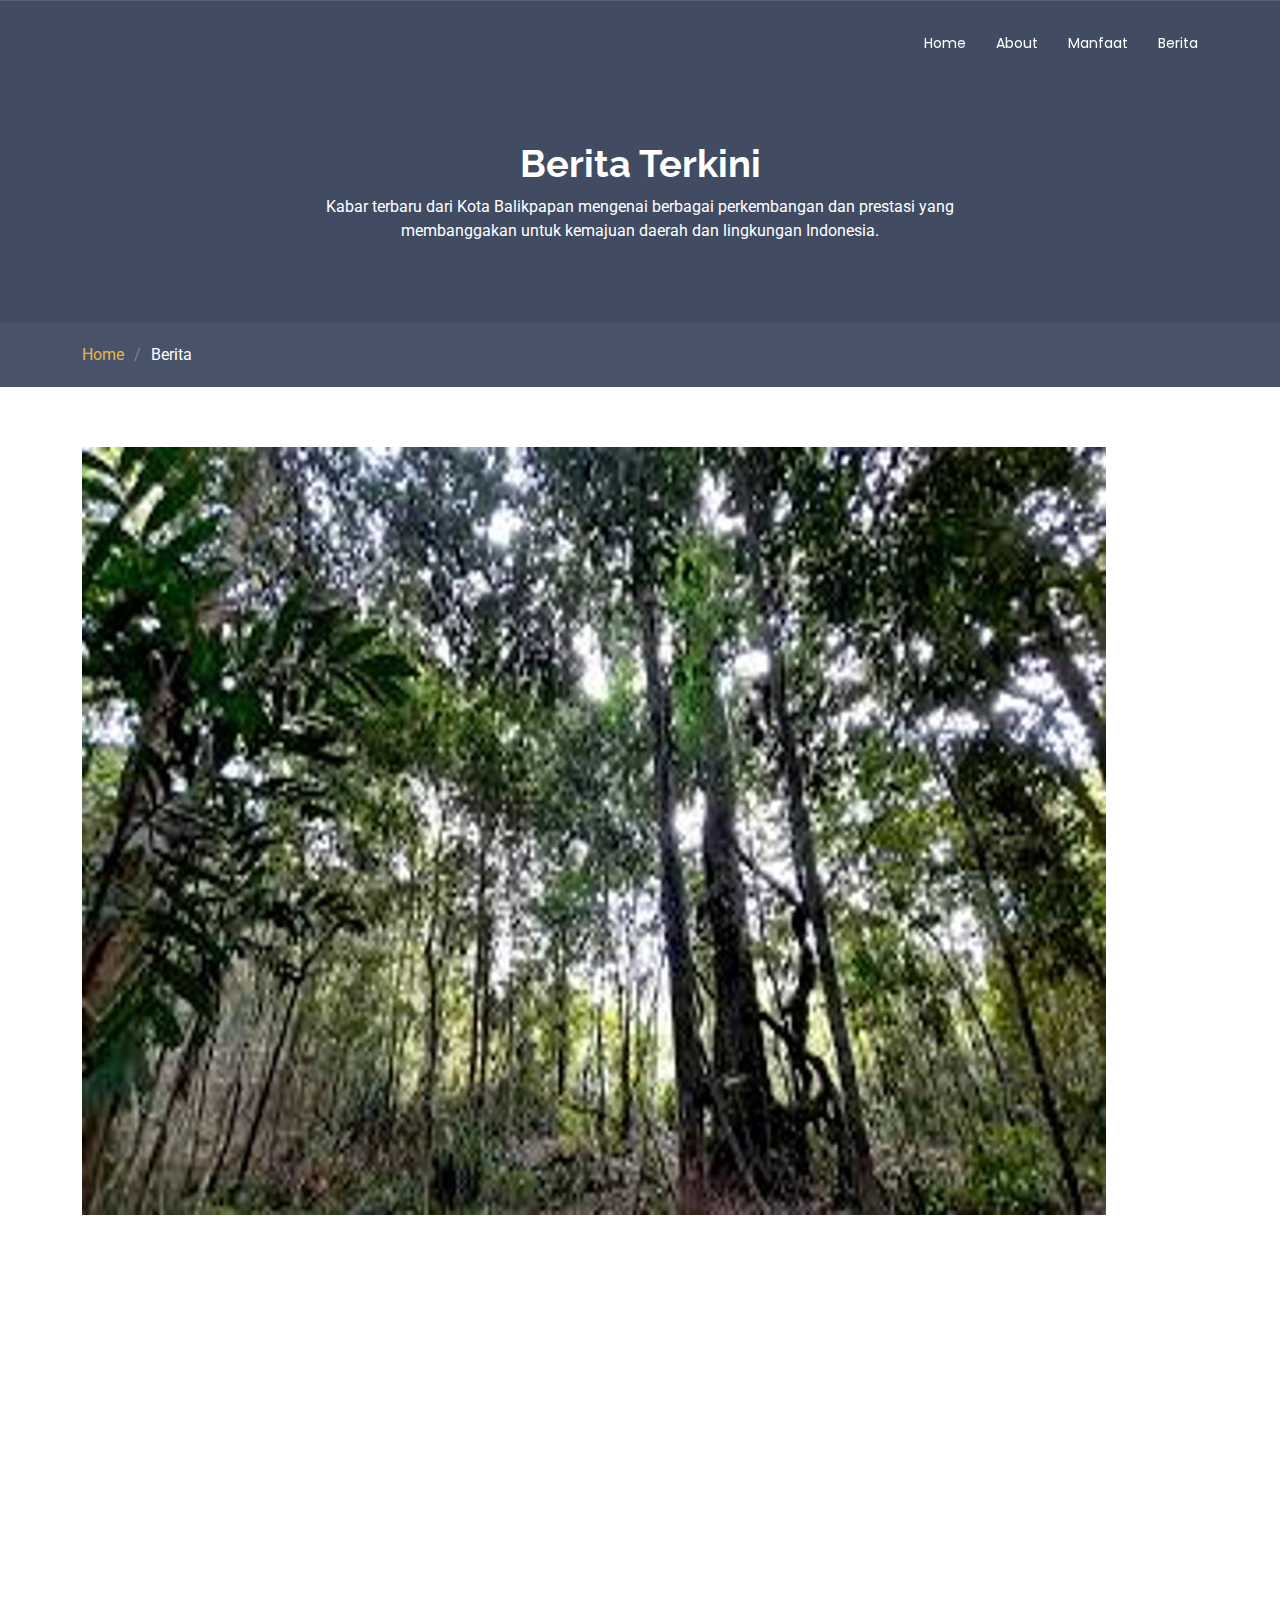
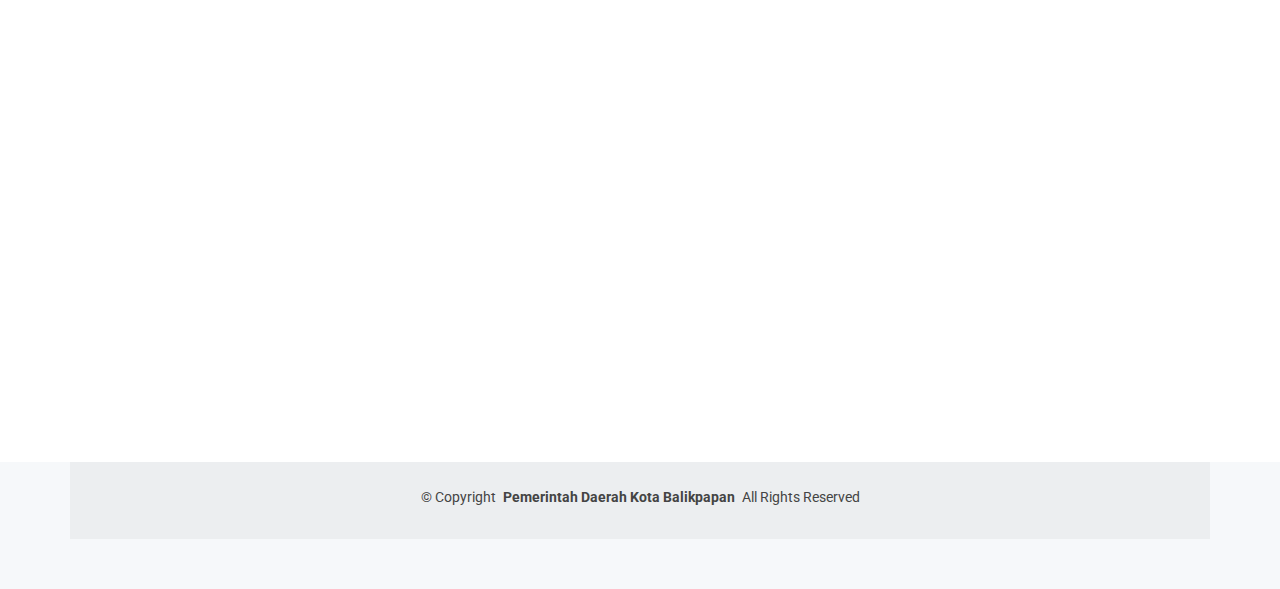
<file: berita3.html>
<!DOCTYPE html>
<html lang="en">

<head>
  <meta charset="utf-8">
  <meta content="width=device-width, initial-scale=1.0" name="viewport">
  <title>E-Sign Balikpapan</title>
  <meta name="description" content="">
  <meta name="keywords" content="">

  <!-- Favicons -->
  <link href="assets/img/logo balikpapan.png" rel="icon">
  <link href="assets/img/logo balikpapan.png" rel="apple-touch-icon">

  <!-- Fonts -->
  <link href="https://fonts.googleapis.com" rel="preconnect">
  <link href="https://fonts.gstatic.com" rel="preconnect" crossorigin>
  <link href="https://fonts.googleapis.com/css2?family=Roboto:ital,wght@0,100;0,300;0,400;0,500;0,700;0,900;1,100;1,300;1,400;1,500;1,700;1,900&family=Poppins:ital,wght@0,100;0,200;0,300;0,400;0,500;0,600;0,700;0,800;0,900;1,100;1,200;1,300;1,400;1,500;1,600;1,700;1,800;1,900&family=Raleway:ital,wght@0,100;0,200;0,300;0,400;0,500;0,600;0,700;0,800;0,900;1,100;1,200;1,300;1,400;1,500;1,600;1,700;1,800;1,900&display=swap" rel="stylesheet">

  <!-- Vendor CSS Files -->
  <link href="assets/vendor/bootstrap/css/bootstrap.min.css" rel="stylesheet">
  <link href="assets/vendor/bootstrap-icons/bootstrap-icons.css" rel="stylesheet">
  <link href="assets/vendor/aos/aos.css" rel="stylesheet">
  <link href="assets/vendor/swiper/swiper-bundle.min.css" rel="stylesheet">
  <link href="assets/vendor/glightbox/css/glightbox.min.css" rel="stylesheet">

  <!-- Main CSS File -->
  <link href="assets/css/main.css" rel="stylesheet">

</head>

<body class="portfolio-details-page">

  <header id="header" class="header d-flex align-items-center fixed-top">
    <div class="container-fluid container-xl position-relative d-flex align-items-center justify-content-between">

      <a href="index.html" class="logo d-flex align-items-center">
        <!-- Uncomment the line below if you also wish to use an image logo -->
        <!-- <img src="assets/img/logo.png" alt=""> -->
        <h1 class="sitename"></h1>
      </a>

      <nav id="navmenu" class="navmenu">
        <ul>
          <li><a href="index.html">Home</a></li>
          <li><a href="index.html">About</a></li>
          <li><a href="index.html">Manfaat</a></li>
          <li><a href="index.html">Berita</a></li>
        </ul>
        <i class="mobile-nav-toggle d-xl-none bi bi-list"></i>
      </nav>

    </div>
  </header>

  <main class="main">

    <!-- Page Title -->
    <div class="page-title dark-background">
      <div class="heading">
        <div class="container">
          <div class="row d-flex justify-content-center text-center">
            <div class="col-lg-8">
              <h1 class="heading-title">Berita Terkini</h1>
              <p class="mb-0">
                Kabar terbaru dari Kota Balikpapan mengenai berbagai 
                perkembangan dan prestasi yang membanggakan untuk 
                kemajuan daerah dan lingkungan Indonesia.
              </p>
            </div>
          </div>
        </div>
      </div>
      <nav class="breadcrumbs">
        <div class="container">
          <ol>
            <li><a href="index.html">Home</a></li>
            <li class="current">Berita</li>
          </ol>
        </div>
      </nav>
    </div><!-- End Page Title -->

    <!-- Portfolio Details Section -->
    <section id="portfolio-details" class="portfolio-details section">

      <div class="container" data-aos="fade-up">

          <div class="swiper-wrapper align-items-center">
            <div class="swiper-slide">
              <img src="assets/img/berita/sungai.jpg" alt="Kawasan Hutan Lindung Balikpapan">
            </div>
        </div>

        <div class="row justify-content-between gy-4 mt-4">

          <div class="col-lg-8" data-aos="fade-up">
            <div class="portfolio-description">
              <h2>Kawasan Hutan Lindung Balikpapan Akan Direvitalisasi</h2>
              <p class="text-muted mb-3">
                <i class="bi bi-calendar3 me-2"></i>23 Juli 2025 
                <i class="bi bi-person ms-3 me-2"></i>Tim Redaksi
              </p>
              
              <p>
                Pemerintah Kota Balikpapan mengumumkan rencana ambisius untuk merevitalisasi kawasan hutan lindung seluas 15.000 hektar yang tersebar di berbagai wilayah kota. Program revitalisasi ini merupakan bagian dari komitmen pemerintah daerah dalam menjaga kelestarian lingkungan dan meningkatkan kualitas udara di Kota Balikpapan.
              </p>
              
              <p>
                Proyek revitalisasi ini akan melibatkan penanaman kembali pohon-pohon endemik Kalimantan, pembangunan jalur tracking ramah lingkungan, serta pembentukan zona konservasi satwa langka. Tim ahli dari berbagai universitas dan lembaga lingkungan akan terlibat dalam proses perencanaan dan pelaksanaan program ini.
              </p>

              <p>
                Menurut Kepala Dinas Lingkungan Hidup Balikpapan, revitalisasi hutan lindung ini ditargetkan dapat meningkatkan tutupan hijau kota hingga 40% dalam lima tahun ke depan. "Kawasan hutan lindung ini tidak hanya berfungsi sebagai paru-paru kota, tetapi juga sebagai habitat alami bagi flora dan fauna endemik Kalimantan yang perlu dilestarikan," jelasnya.
              </p>

              <p>
                Program revitalisasi akan dilaksanakan secara bertahap mulai Agustus 2025 dengan anggaran sebesar 50 miliar rupiah yang bersumber dari APBD Kota Balikpapan dan bantuan dari Kementerian Lingkungan Hidup. Tahap pertama akan fokus pada area seluas 3.000 hektar di kawasan Manggar dan Balikpapan Selatan.
              </p>

              <p>
                Selain aspek konservasi, program ini juga akan mengembangkan ekowisata berkelanjutan yang melibatkan masyarakat lokal sebagai pemandu dan pengelola. Diharapkan revitalisasi hutan lindung ini dapat menjadi model pengelolaan lingkungan yang dapat diterapkan di kota-kota lain di Indonesia.
              </p>

              <p>
                Masyarakat Balikpapan menyambut positif program ini dan berkomitmen untuk ikut serta dalam menjaga kelestarian hutan lindung. Beberapa komunitas lingkungan telah menyatakan kesediaannya untuk terlibat dalam kegiatan penanaman dan pemeliharaan pohon secara sukarela.
              </p>

            </div>
          </div>

          <div class="col-lg-3" data-aos="fade-up" data-aos-delay="100">
            <div class="portfolio-info">
              <h3>Informasi Berita</h3>
              <ul>
                <li><strong>Kategori</strong> Lingkungan</li>
                <li><strong>Lokasi</strong> Kawasan Hutan Lindung, Balikpapan</li>
                <li><strong>Tanggal</strong> 23 Juli 2025</li>
                <li><strong>Sumber</strong> Pemerintah Kota Balikpapan</li>
                <li><a href="#" class="btn-visit align-self-start">Bagikan Berita</a></li>
              </ul>
              
              <div class="mt-4">
                <h4>Tag Berita</h4>
                <div class="mt-2">
                  <span class="badge bg-primary me-1 mb-1">Hutan Lindung</span>
                  <span class="badge bg-primary me-1 mb-1">Revitalisasi</span>
                  <span class="badge bg-primary me-1 mb-1">Balikpapan</span>
                  <span class="badge bg-primary me-1 mb-1">Lingkungan</span>
                  <span class="badge bg-primary me-1 mb-1">Konservasi</span>
                  <span class="badge bg-primary me-1 mb-1">Ekowisata</span>
                </div>
              </div>
            </div>
          </div>

        </div>

      </div>

    </section><!-- /Portfolio Details Section -->

  </main>

  <footer id="footer" class="footer light-background">

    <div class="container copyright text-center mt-4">
      <p>© <span>Copyright</span> <strong class="px-1 sitename">Pemerintah Daerah Kota Balikpapan</strong> <span>All Rights Reserved</span></p>
      <div class="credits">
        <!-- All the links in the footer should remain intact. -->
        <!-- You can delete the links only if you've purchased the pro version. -->
        <!-- Licensing information: https://bootstrapmade.com/license/ -->
        <!-- Purchase the pro version with working PHP/AJAX contact form: [buy-url] -->
      </div>
    </div>

  </footer>

  <!-- Scroll Top -->
  <a href="#" id="scroll-top" class="scroll-top d-flex align-items-center justify-content-center"><i class="bi bi-arrow-up-short"></i></a>

  <!-- Preloader -->
  <div id="preloader"></div>

  <!-- Vendor JS Files -->
  <script src="assets/vendor/bootstrap/js/bootstrap.bundle.min.js"></script>
  <script src="assets/vendor/php-email-form/validate.js"></script>
  <script src="assets/vendor/aos/aos.js"></script>
  <script src="assets/vendor/purecounter/purecounter_vanilla.js"></script>
  <script src="assets/vendor/swiper/swiper-bundle.min.js"></script>
  <script src="assets/vendor/glightbox/js/glightbox.min.js"></script>
  <script src="assets/vendor/imagesloaded/imagesloaded.pkgd.min.js"></script>
  <script src="assets/vendor/isotope-layout/isotope.pkgd.min.js"></script>

  <!-- Main JS File -->
  <script src="assets/js/main.js"></script>

</body>

</html>
</file>
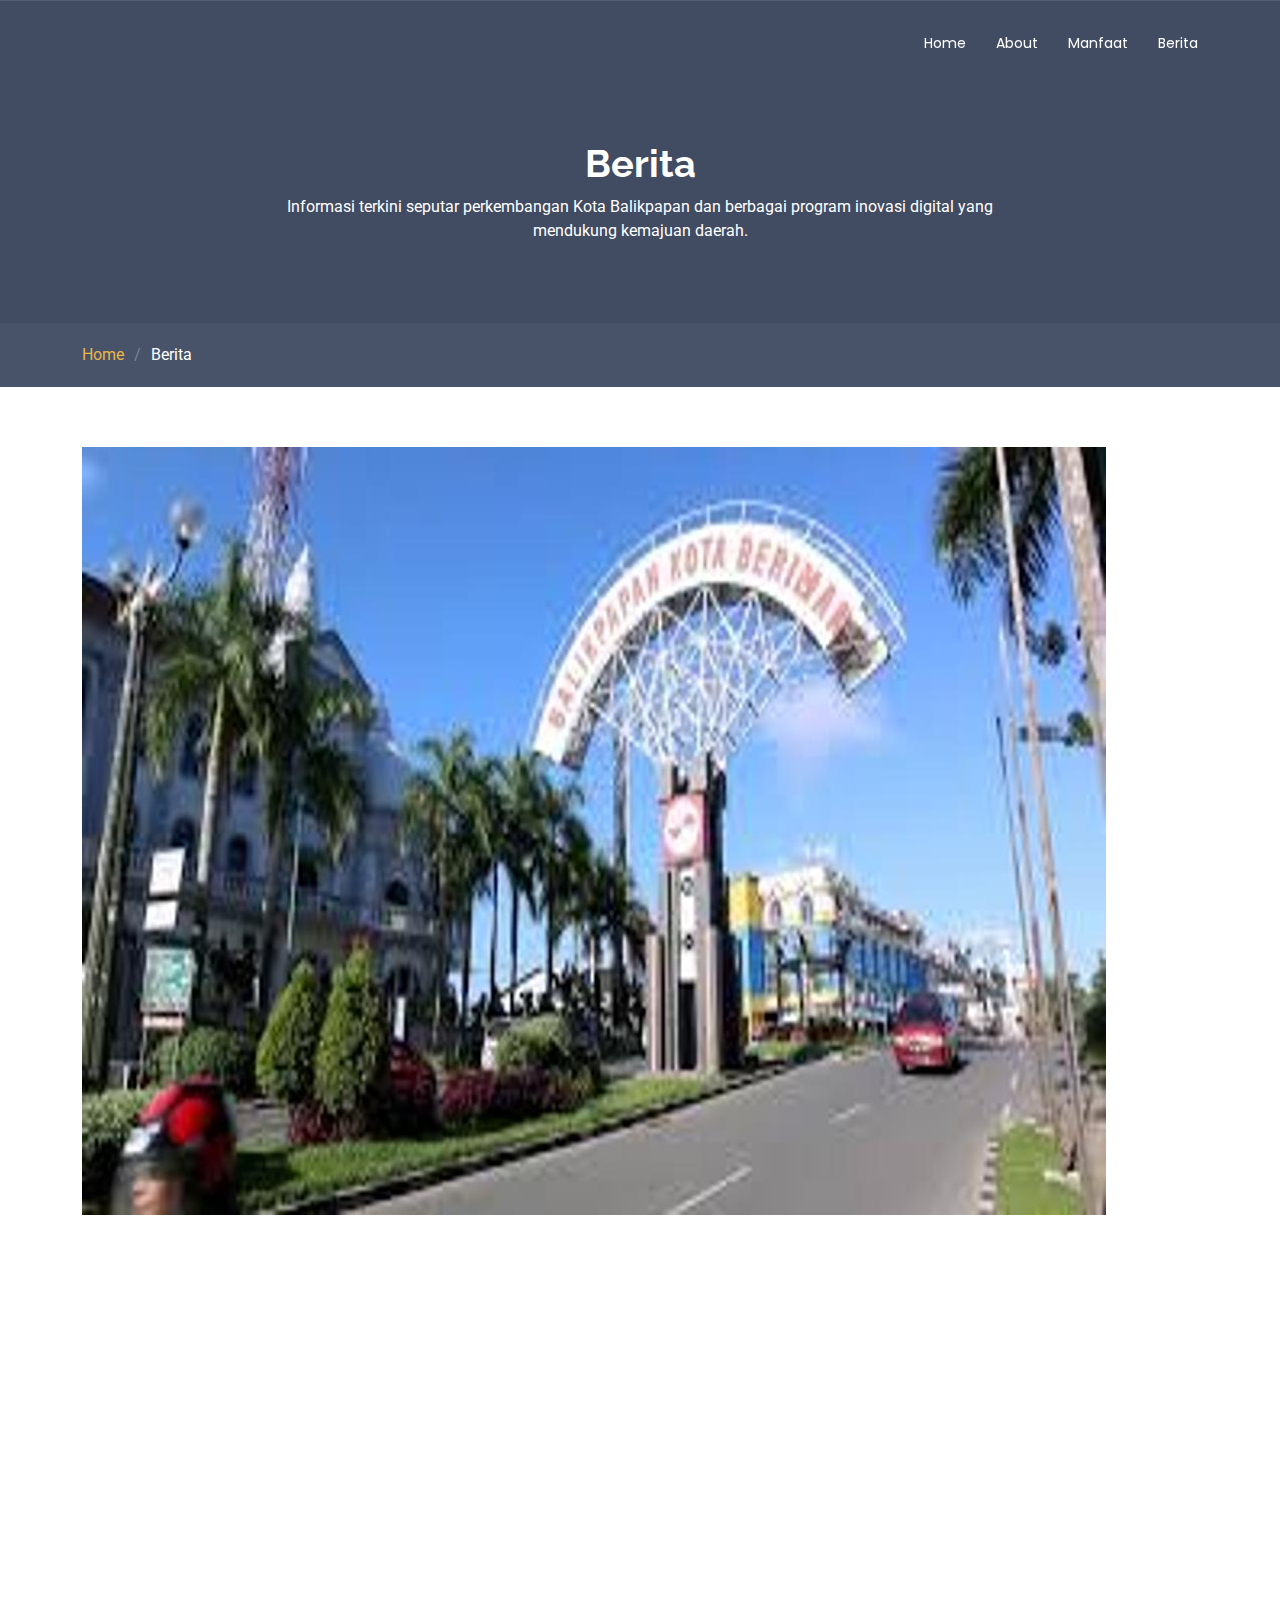
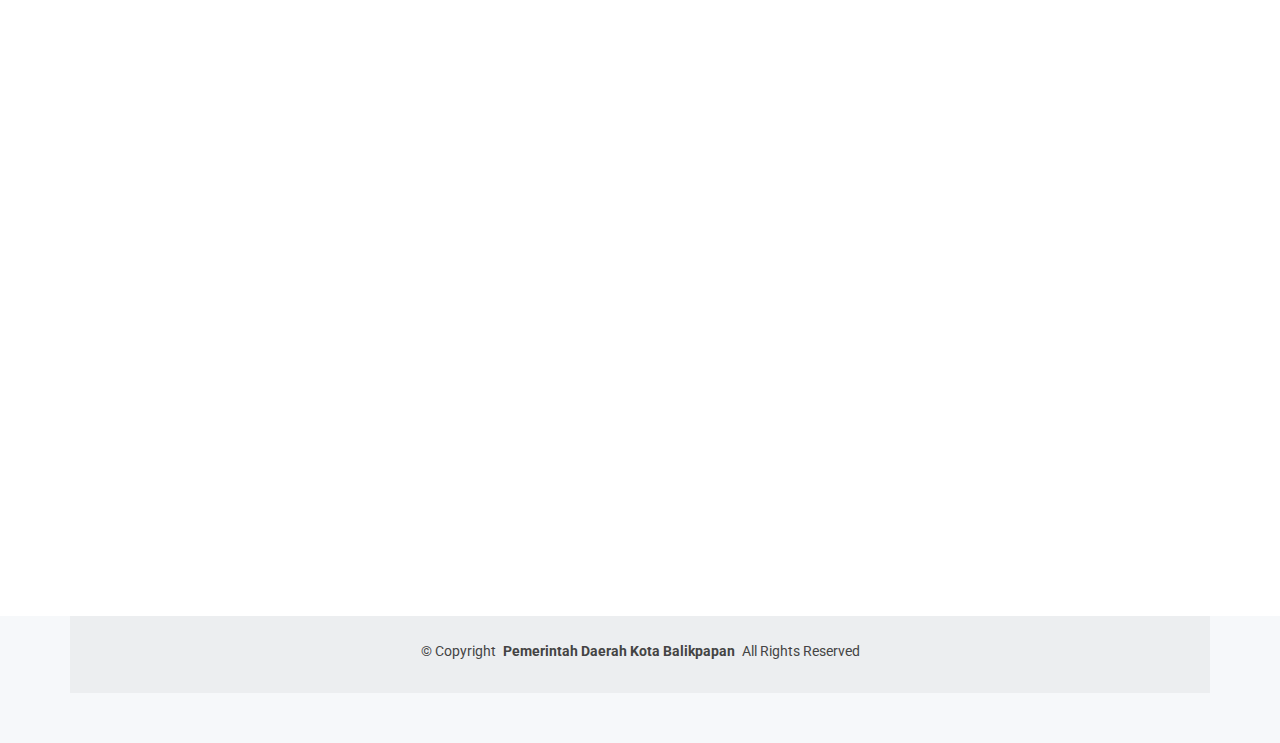
<file: berita4.html>
<!DOCTYPE html>
<html lang="en">

<head>
  <meta charset="utf-8">
  <meta content="width=device-width, initial-scale=1.0" name="viewport">
  <title>E-Sign Balikpapan</title>
  <meta name="description" content="">
  <meta name="keywords" content="">

  <!-- Favicons -->
  <link href="assets/img/logo balikpapan.png" rel="icon">
  <link href="assets/img/logo balikpapan.png" rel="apple-touch-icon">

  <!-- Fonts -->
  <link href="https://fonts.googleapis.com" rel="preconnect">
  <link href="https://fonts.gstatic.com" rel="preconnect" crossorigin>
  <link href="https://fonts.googleapis.com/css2?family=Roboto:ital,wght@0,100;0,300;0,400;0,500;0,700;0,900;1,100;1,300;1,400;1,500;1,700;1,900&family=Poppins:ital,wght@0,100;0,200;0,300;0,400;0,500;0,600;0,700;0,800;0,900;1,100;1,200;1,300;1,400;1,500;1,600;1,700;1,800;1,900&family=Raleway:ital,wght@0,100;0,200;0,300;0,400;0,500;0,600;0,700;0,800;0,900;1,100;1,200;1,300;1,400;1,500;1,600;1,700;1,800;1,900&display=swap" rel="stylesheet">

  <!-- Vendor CSS Files -->
  <link href="assets/vendor/bootstrap/css/bootstrap.min.css" rel="stylesheet">
  <link href="assets/vendor/bootstrap-icons/bootstrap-icons.css" rel="stylesheet">
  <link href="assets/vendor/aos/aos.css" rel="stylesheet">
  <link href="assets/vendor/swiper/swiper-bundle.min.css" rel="stylesheet">
  <link href="assets/vendor/glightbox/css/glightbox.min.css" rel="stylesheet">

  <!-- Main CSS File -->
  <link href="assets/css/main.css" rel="stylesheet">

  <!-- =======================================================
  * Template Name: Baker
  * Template URL: https://bootstrapmade.com/baker-free-onepage-bootstrap-theme/
  * Updated: Aug 07 2024 with Bootstrap v5.3.3
  * Author: BootstrapMade.com
  * License: https://bootstrapmade.com/license/
  ======================================================== -->
</head>

<body class="portfolio-details-page">

  <header id="header" class="header d-flex align-items-center fixed-top">
    <div class="container-fluid container-xl position-relative d-flex align-items-center justify-content-between">

      <a href="index.html" class="logo d-flex align-items-center">
        <!-- Uncomment the line below if you also wish to use an image logo -->
        <!-- <img src="assets/img/logo.png" alt=""> -->
        <h1 class="sitename"></h1>
      </a>

      <nav id="navmenu" class="navmenu">
        <ul>
          <li><a href="index.html">Home</a></li>
          <li><a href="index.html">About</a></li>
          <li><a href="index.html">Manfaat</a></li>
          <li><a href="index.html">Berita</a></li>
        </ul>
        <i class="mobile-nav-toggle d-xl-none bi bi-list"></i>
      </nav>

    </div>
  </header>

  <main class="main">

    <!-- Page Title -->
    <div class="page-title dark-background">
      <div class="heading">
        <div class="container">
          <div class="row d-flex justify-content-center text-center">
            <div class="col-lg-8">
              <h1 class="heading-title">Berita</h1>
              <p class="mb-0">
                Informasi terkini seputar perkembangan Kota Balikpapan dan berbagai 
                program inovasi digital yang mendukung kemajuan daerah.
              </p>
            </div>
          </div>
        </div>
      </div>
      <nav class="breadcrumbs">
        <div class="container">
          <ol>
            <li><a href="index.html">Home</a></li>
            <li class="current">Berita</li>
          </ol>
        </div>
      </nav>
    </div><!-- End Page Title -->

    <!-- Portfolio Details Section -->
    <section id="portfolio-details" class="portfolio-details section">

      <div class="container" data-aos="fade-up">

          <div class="swiper-wrapper align-items-center">
            <div class="swiper-slide">
              <img src="assets/img/berita/kota balikpapan.jpg" alt="Balikpapan Kota Paling Bersih">
            </div>
        </div>

        <div class="row justify-content-between gy-4 mt-4">

          <div class="col-lg-8" data-aos="fade-up">
            <div class="portfolio-description">
              <h2>Balikpapan Raih Penghargaan Kota Paling Bersih se-Kalimantan Timur</h2>
              <p>
                Kota Balikpapan meraih prestasi membanggakan dengan menjadi pemenang penghargaan "Kota Paling Bersih se-Kalimantan Timur" dalam ajang kompetisi kebersihan yang diselenggarakan oleh Pemerintah Provinsi Kalimantan Timur. Penghargaan ini diberikan berdasarkan penilaian komprehensif terhadap pengelolaan sampah, kebersihan lingkungan, dan program-program inovasi lingkungan hidup yang telah diimplementasikan.
              </p>
              <p>
                Program kebersihan Kota Balikpapan telah menunjukkan hasil yang sangat memuaskan melalui berbagai inisiatif seperti program "Balikpapan Green City", pengelolaan sampah berbasis teknologi digital, dan partisipasi aktif masyarakat dalam menjaga kebersihan lingkungan. Sistem pengelolaan sampah yang terintegrasi dengan aplikasi digital telah memudahkan monitoring dan evaluasi kebersihan di seluruh wilayah kota.
              </p>

              <div class="testimonial-item">
                <p>
                  <i class="bi bi-quote quote-icon-left"></i>
                  <span>Penghargaan ini merupakan hasil kerja keras seluruh elemen masyarakat Balikpapan. Kami akan terus berkomitmen untuk menjaga dan meningkatkan kebersihan kota demi kenyamanan dan kesehatan warga. Digitalisasi pengelolaan sampah melalui platform E-Sign telah membantu kita mencapai efisiensi yang optimal.</span>
                  <i class="bi bi-quote quote-icon-right"></i>
                </p>
                <div>
                  <h3>Walikota Balikpapan</h3>
                  <h4>Kepala Daerah</h4>
                </div>
              </div>

              <p>
                Keberhasilan ini tidak terlepas dari implementasi teknologi digital dalam pengelolaan kebersihan kota. Melalui platform E-Sign Balikpapan, masyarakat dapat melaporkan masalah kebersihan, memantau jadwal pengangkutan sampah, dan berpartisipasi dalam program-program lingkungan hidup. Sistem pelaporan digital ini telah meningkatkan responsivitas pemerintah dalam menangani isu kebersihan.
              </p>

              <p>
                Penilaian dilakukan berdasarkan beberapa kriteria utama meliputi indeks kebersihan lingkungan, inovasi pengelolaan sampah, partisipasi masyarakat, serta program edukasi lingkungan hidup. Balikpapan berhasil unggul dengan skor tertinggi di antara 10 kota/kabupaten peserta di Kalimantan Timur. Penghargaan ini menjadi motivasi untuk terus meningkatkan kualitas lingkungan hidup dan mewujudkan Balikpapan sebagai kota hijau yang berkelanjutan.
              </p>

            </div>
          </div>

          <div class="col-lg-3" data-aos="fade-up" data-aos-delay="100">
            <div class="portfolio-info">
              <h3>Informasi Berita</h3>
              <ul>
                <li><strong>Kategori</strong> Lingkungan & Kebersihan</li>
                <li><strong>Lokasi</strong> Kota Balikpapan</li>
                <li><strong>Tanggal</strong> 23 Juli 2025</li>
                <li><strong>Sumber</strong> Humas Pemkot Balikpapan</li>
                <li><a href="#" class="btn-visit align-self-start">Bagikan Berita</a></li>
              </ul>
            </div>
          </div>

        </div>

      </div>

    </section><!-- /Portfolio Details Section -->

  </main>

  <footer id="footer" class="footer light-background">

    <div class="container copyright text-center mt-4">
      <p>© <span>Copyright</span> <strong class="px-1 sitename">Pemerintah Daerah Kota Balikpapan</strong> <span>All Rights Reserved</span></p>
      <div class="credits">
        <!-- All the links in the footer should remain intact. -->
        <!-- You can delete the links only if you also wish to use an image logo -->
        <!-- Licensing information: https://bootstrapmade.com/license/ -->
        <!-- Purchase the pro version with working PHP/AJAX contact form: [buy-url] -->
      </div>
    </div>

  </footer>

  <!-- Scroll Top -->
  <a href="#" id="scroll-top" class="scroll-top d-flex align-items-center justify-content-center"><i class="bi bi-arrow-up-short"></i></a>

  <!-- Preloader -->
  <div id="preloader"></div>

  <!-- Vendor JS Files -->
  <script src="assets/vendor/bootstrap/js/bootstrap.bundle.min.js"></script>
  <script src="assets/vendor/php-email-form/validate.js"></script>
  <script src="assets/vendor/aos/aos.js"></script>
  <script src="assets/vendor/purecounter/purecounter_vanilla.js"></script>
  <script src="assets/vendor/swiper/swiper-bundle.min.js"></script>
  <script src="assets/vendor/glightbox/js/glightbox.min.js"></script>
  <script src="assets/vendor/imagesloaded/imagesloaded.pkgd.min.js"></script>
  <script src="assets/vendor/isotope-layout/isotope.pkgd.min.js"></script>

  <!-- Main JS File -->
  <script src="assets/js/main.js"></script>

</body>

</html>
</file>
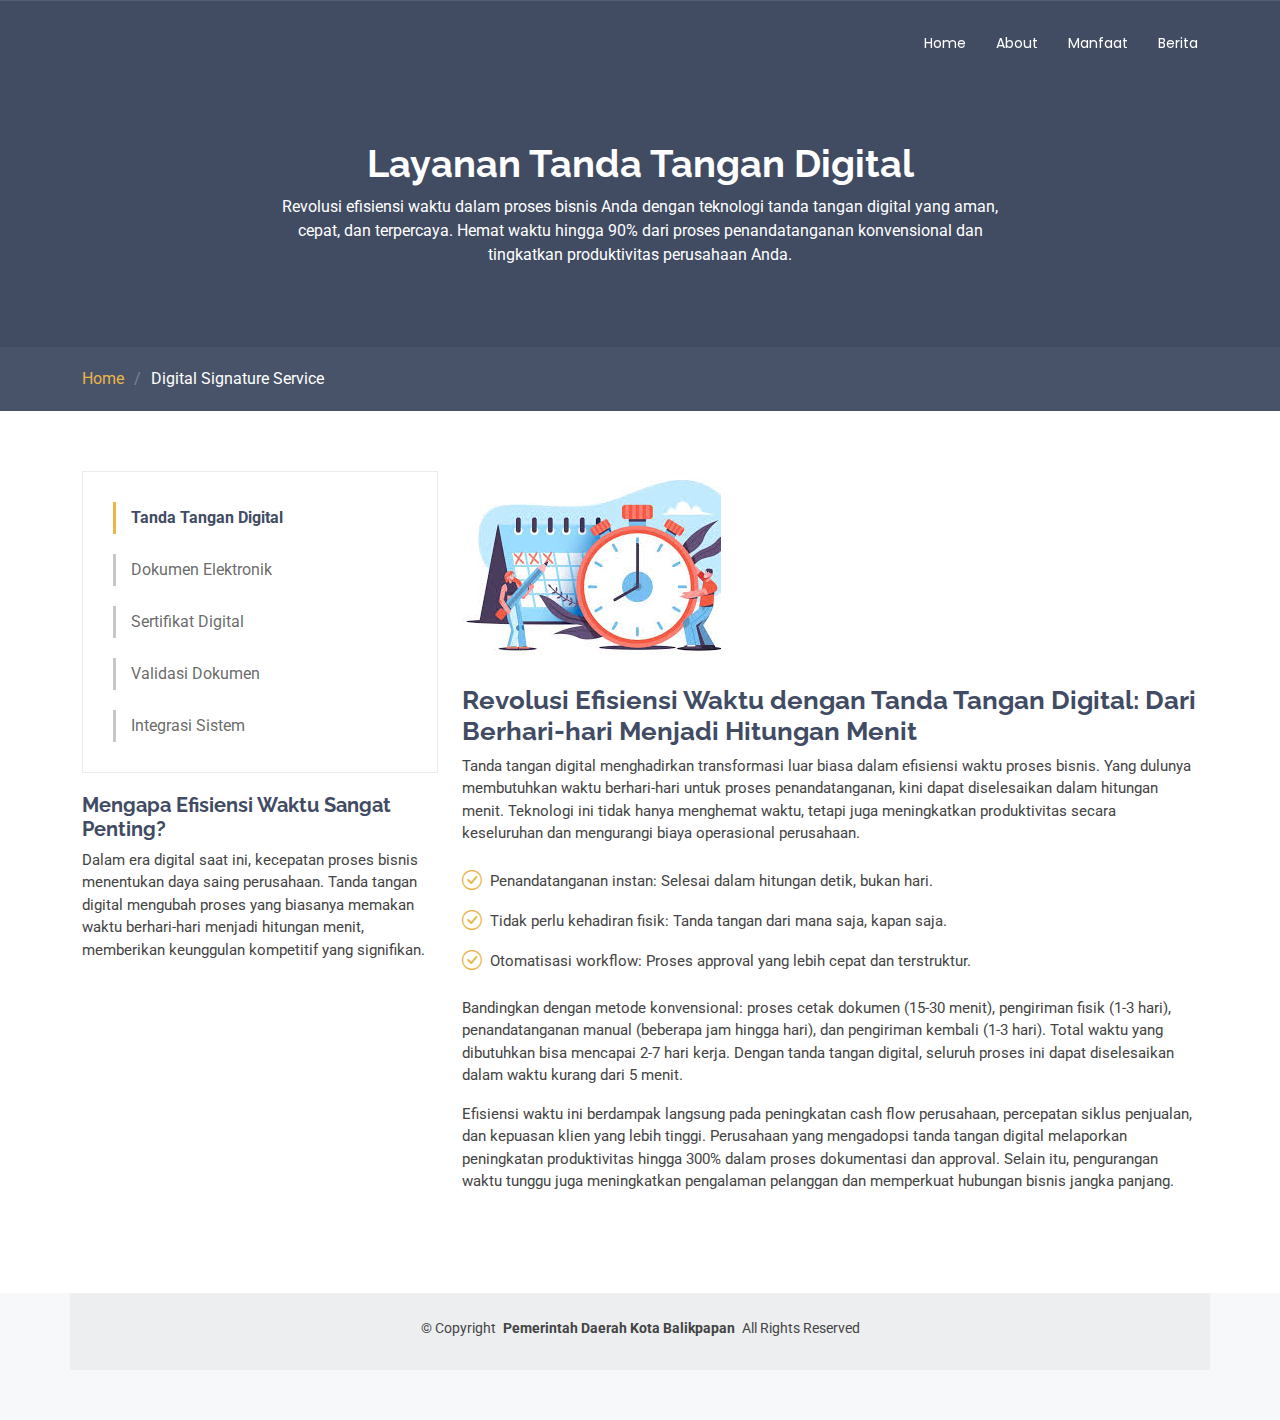
<file: manfaat1.html>
<!DOCTYPE html>
<html lang="en">

<head>
  <meta charset="utf-8">
  <meta content="width=device-width, initial-scale=1.0" name="viewport">
  <title>E-Sign Balikpapan</title>
  <meta name="description" content="">
  <meta name="keywords" content="">

  <!-- Favicons -->
  <link href="assets/img/logo balikpapan.png" rel="icon">
  <link href="assets/img/logo balikpapan.png" rel="apple-touch-icon">

  <!-- Fonts -->
  <link href="https://fonts.googleapis.com" rel="preconnect">
  <link href="https://fonts.gstatic.com" rel="preconnect" crossorigin>
  <link href="https://fonts.googleapis.com/css2?family=Roboto:ital,wght@0,100;0,300;0,400;0,500;0,700;0,900;1,100;1,300;1,400;1,500;1,700;1,900&family=Poppins:ital,wght@0,100;0,200;0,300;0,400;0,500;0,600;0,700;0,800;0,900;1,100;1,200;1,300;1,400;1,500;1,600;1,700;1,800;1,900&family=Raleway:ital,wght@0,100;0,200;0,300;0,400;0,500;0,600;0,700;0,800;0,900;1,100;1,200;1,300;1,400;1,500;1,600;1,700;1,800;1,900&display=swap" rel="stylesheet">

  <!-- Vendor CSS Files -->
  <link href="assets/vendor/bootstrap/css/bootstrap.min.css" rel="stylesheet">
  <link href="assets/vendor/bootstrap-icons/bootstrap-icons.css" rel="stylesheet">
  <link href="assets/vendor/aos/aos.css" rel="stylesheet">
  <link href="assets/vendor/swiper/swiper-bundle.min.css" rel="stylesheet">
  <link href="assets/vendor/glightbox/css/glightbox.min.css" rel="stylesheet">

  <!-- Main CSS File -->
  <link href="assets/css/main.css" rel="stylesheet">

  <!-- =======================================================
  * Template Name: Baker
  * Template URL: https://bootstrapmade.com/baker-free-onepage-bootstrap-theme/
  * Updated: Aug 07 2024 with Bootstrap v5.3.3
  * Author: BootstrapMade.com
  * License: https://bootstrapmade.com/license/
  ======================================================== -->
</head>

<body class="service-details-page">

  <header id="header" class="header d-flex align-items-center fixed-top">
    <div class="container-fluid container-xl position-relative d-flex align-items-center justify-content-between">

      <a href="index.html" class="logo d-flex align-items-center">
        <!-- Uncomment the line below if you also wish to use an image logo -->
        <!-- <img src="assets/img/logo.png" alt=""> -->
        <h1 class="sitename"></h1>
      </a>

      <nav id="navmenu" class="navmenu">
        <ul>
          <li><a href="index.html">Home</a></li>
          <li><a href="index.html">About</a></li>
          <li><a href="index.html">Manfaat</a></li>
          <li><a href="index.html">Berita</a></li>
        </ul>
        <i class="mobile-nav-toggle d-xl-none bi bi-list"></i>
      </nav>

    </div>
  </header>

  <main class="main">

    <!-- Page Title -->
    <div class="page-title dark-background">
      <div class="heading">
        <div class="container">
          <div class="row d-flex justify-content-center text-center">
            <div class="col-lg-8">
              <h1 class="heading-title">Layanan Tanda Tangan Digital</h1>
              <p class="mb-0">
                Revolusi efisiensi waktu dalam proses bisnis Anda dengan teknologi 
                tanda tangan digital yang aman, cepat, dan terpercaya. Hemat waktu 
                hingga 90% dari proses penandatanganan konvensional dan tingkatkan 
                produktivitas perusahaan Anda.
              </p>
            </div>
          </div>
        </div>
      </div>
      <nav class="breadcrumbs">
        <div class="container">
          <ol>
            <li><a href="index.html">Home</a></li>
            <li class="current">Digital Signature Service</li>
          </ol>
        </div>
      </nav>
    </div><!-- End Page Title -->

    <!-- Service Details Section -->
    <section id="service-details" class="service-details section">

      <div class="container">

        <div class="row gy-4">

          <div class="col-lg-4" data-aos="fade-up" data-aos-delay="100">
            <div class="services-list">
              <a href="#" class="active">Tanda Tangan Digital</a>
              <a href="#">Dokumen Elektronik</a>
              <a href="#">Sertifikat Digital</a>
              <a href="#">Validasi Dokumen</a>
              <a href="#">Integrasi Sistem</a>
            </div>

            <h4>Mengapa Efisiensi Waktu Sangat Penting?</h4>
            <p>Dalam era digital saat ini, kecepatan proses bisnis menentukan daya saing perusahaan. Tanda tangan digital mengubah proses yang biasanya memakan waktu berhari-hari menjadi hitungan menit, memberikan keunggulan kompetitif yang signifikan.</p>
          </div>

          <div class="col-lg-8" data-aos="fade-up" data-aos-delay="200">
            <img src="assets/img/manfaat/waktu.jpg" alt="" class="img-fluid services-img">
            <h3>Revolusi Efisiensi Waktu dengan Tanda Tangan Digital: Dari Berhari-hari Menjadi Hitungan Menit</h3>
            <p>
              Tanda tangan digital menghadirkan transformasi luar biasa dalam efisiensi waktu proses bisnis. Yang dulunya membutuhkan waktu berhari-hari untuk proses penandatanganan, kini dapat diselesaikan dalam hitungan menit. Teknologi ini tidak hanya menghemat waktu, tetapi juga meningkatkan produktivitas secara keseluruhan dan mengurangi biaya operasional perusahaan.
            </p>
            <ul>
              <li><i class="bi bi-check-circle"></i> <span>Penandatanganan instan: Selesai dalam hitungan detik, bukan hari.</span></li>
              <li><i class="bi bi-check-circle"></i> <span>Tidak perlu kehadiran fisik: Tanda tangan dari mana saja, kapan saja.</span></li>
              <li><i class="bi bi-check-circle"></i> <span>Otomatisasi workflow: Proses approval yang lebih cepat dan terstruktur.</span></li>
            </ul>
            <p>
              Bandingkan dengan metode konvensional: proses cetak dokumen (15-30 menit), pengiriman fisik (1-3 hari), penandatanganan manual (beberapa jam hingga hari), dan pengiriman kembali (1-3 hari). Total waktu yang dibutuhkan bisa mencapai 2-7 hari kerja. Dengan tanda tangan digital, seluruh proses ini dapat diselesaikan dalam waktu kurang dari 5 menit.
            </p>
            <p>
              Efisiensi waktu ini berdampak langsung pada peningkatan cash flow perusahaan, percepatan siklus penjualan, dan kepuasan klien yang lebih tinggi. Perusahaan yang mengadopsi tanda tangan digital melaporkan peningkatan produktivitas hingga 300% dalam proses dokumentasi dan approval. Selain itu, pengurangan waktu tunggu juga meningkatkan pengalaman pelanggan dan memperkuat hubungan bisnis jangka panjang.
            </p>
          </div>

        </div>

      </div>

    </section><!-- /Service Details Section -->

  </main>

  <footer id="footer" class="footer light-background">

    <div class="container copyright text-center mt-4">
      <p>© <span>Copyright</span> <strong class="px-1 sitename">Pemerintah Daerah Kota Balikpapan</strong> <span>All Rights Reserved</span></p>
      <div class="credits">
        <!-- All the links in the footer should remain intact. -->
        <!-- You can delete the links only if you've purchased the pro version. -->
        <!-- Licensing information: https://bootstrapmade.com/license/ -->
        <!-- Purchase the pro version with working PHP/AJAX contact form: [buy-url] -->
      </div>
    </div>

  </footer>

  <!-- Scroll Top -->
  <a href="#" id="scroll-top" class="scroll-top d-flex align-items-center justify-content-center"><i class="bi bi-arrow-up-short"></i></a>

  <!-- Preloader -->
  <div id="preloader"></div>

  <!-- Vendor JS Files -->
  <script src="assets/vendor/bootstrap/js/bootstrap.bundle.min.js"></script>
  <script src="assets/vendor/php-email-form/validate.js"></script>
  <script src="assets/vendor/aos/aos.js"></script>
  <script src="assets/vendor/purecounter/purecounter_vanilla.js"></script>
  <script src="assets/vendor/swiper/swiper-bundle.min.js"></script>
  <script src="assets/vendor/glightbox/js/glightbox.min.js"></script>
  <script src="assets/vendor/imagesloaded/imagesloaded.pkgd.min.js"></script>
  <script src="assets/vendor/isotope-layout/isotope.pkgd.min.js"></script>

  <!-- Main JS File -->
  <script src="assets/js/main.js"></script>

</body>

</html>
</file>
<file: assets/css/main.css>
/**
* Template Name: Baker
* Template URL: https://bootstrapmade.com/baker-free-onepage-bootstrap-theme/
* Updated: Aug 07 2024 with Bootstrap v5.3.3
* Author: BootstrapMade.com
* License: https://bootstrapmade.com/license/
*/

/*--------------------------------------------------------------
# Font & Color Variables
# Help: https://bootstrapmade.com/color-system/
--------------------------------------------------------------*/
/* Fonts */
:root {
  --default-font: "Roboto",  system-ui, -apple-system, "Segoe UI", Roboto, "Helvetica Neue", Arial, "Noto Sans", "Liberation Sans", sans-serif, "Apple Color Emoji", "Segoe UI Emoji", "Segoe UI Symbol", "Noto Color Emoji";
  --heading-font: "Raleway",  sans-serif;
  --nav-font: "Poppins",  sans-serif;
}

/* Global Colors - The following color variables are used throughout the website. Updating them here will change the color scheme of the entire website */
:root { 
  --background-color: #ffffff; /* Background color for the entire website, including individual sections */
  --default-color: #444444; /* Default color used for the majority of the text content across the entire website */
  --heading-color: #414c64; /* Color for headings, subheadings and title throughout the website */
  --accent-color: #e9b649; /* Accent color that represents your brand on the website. It's used for buttons, links, and other elements that need to stand out */
  --surface-color: #ffffff; /* The surface color is used as a background of boxed elements within sections, such as cards, icon boxes, or other elements that require a visual separation from the global background. */
  --contrast-color: #ffffff; /* Contrast color for text, ensuring readability against backgrounds of accent, heading, or default colors. */
}

/* Nav Menu Colors - The following color variables are used specifically for the navigation menu. They are separate from the global colors to allow for more customization options */
:root {
  --nav-color: #ffffff;  /* The default color of the main navmenu links */
  --nav-hover-color: #e9b649; /* Applied to main navmenu links when they are hovered over or active */
  --nav-mobile-background-color: #ffffff; /* Used as the background color for mobile navigation menu */
  --nav-dropdown-background-color: #ffffff; /* Used as the background color for dropdown items that appear when hovering over primary navigation items */
  --nav-dropdown-color: #444444; /* Used for navigation links of the dropdown items in the navigation menu. */
  --nav-dropdown-hover-color:  #e9b649; /* Similar to --nav-hover-color, this color is applied to dropdown navigation links when they are hovered over. */
}

/* Color Presets - These classes override global colors when applied to any section or element, providing reuse of the sam color scheme. */

.light-background {
  --background-color: #f6f8fa;
  --surface-color: #ffffff;
}

.dark-background {
  --background-color: #414c63;
  --default-color: #ffffff;
  --heading-color: #ffffff;
  --surface-color: #556482;
  --contrast-color: #ffffff;
}

/* Smooth scroll */
:root {
  scroll-behavior: smooth;
}

/*--------------------------------------------------------------
# General Styling & Shared Classes
--------------------------------------------------------------*/
body {
  color: var(--default-color);
  background-color: var(--background-color);
  font-family: var(--default-font);
}

a {
  color: var(--accent-color);
  text-decoration: none;
  transition: 0.3s;
}

a:hover {
  color: color-mix(in srgb, var(--accent-color), transparent 25%);
  text-decoration: none;
}

h1,
h2,
h3,
h4,
h5,
h6 {
  color: var(--heading-color);
  font-family: var(--heading-font);
}

/* PHP Email Form Messages
------------------------------*/
.php-email-form .error-message {
  display: none;
  background: #df1529;
  color: #ffffff;
  text-align: left;
  padding: 15px;
  margin-bottom: 24px;
  font-weight: 600;
}

.php-email-form .sent-message {
  display: none;
  color: #ffffff;
  background: #059652;
  text-align: center;
  padding: 15px;
  margin-bottom: 24px;
  font-weight: 600;
}

.php-email-form .loading {
  display: none;
  background: var(--surface-color);
  text-align: center;
  padding: 15px;
  margin-bottom: 24px;
}

.php-email-form .loading:before {
  content: "";
  display: inline-block;
  border-radius: 50%;
  width: 24px;
  height: 24px;
  margin: 0 10px -6px 0;
  border: 3px solid var(--accent-color);
  border-top-color: var(--surface-color);
  animation: php-email-form-loading 1s linear infinite;
}

@keyframes php-email-form-loading {
  0% {
    transform: rotate(0deg);
  }

  100% {
    transform: rotate(360deg);
  }
}

/*--------------------------------------------------------------
# Global Header
--------------------------------------------------------------*/
.header {
  --background-color: rgba(0, 0, 0, 0);
  --default-color: #ffffff;
  --heading-color: #ffffff;
  color: var(--default-color);
  background-color: var(--background-color);
  padding: 15px 0;
  transition: all 0.5s;
  z-index: 997;
}

.header .logo {
  line-height: 1;
}

.header .logo img {
  max-height: 32px;
  margin-right: 8px;
}

.header .logo h1 {
  font-size: 30px;
  margin: 0;
  font-weight: 700;
  color: var(--heading-color);
}

.scrolled .header {
  box-shadow: 0px 0 18px rgba(0, 0, 0, 0.1);
}

/* Global Header on Scroll
------------------------------*/
.scrolled .header {
  --background-color: #394257;
}

/*--------------------------------------------------------------
# Navigation Menu
--------------------------------------------------------------*/
/* Navmenu - Desktop */
@media (min-width: 1200px) {
  .navmenu {
    padding: 0;
  }

  .navmenu ul {
    margin: 0;
    padding: 0;
    display: flex;
    list-style: none;
    align-items: center;
  }

  .navmenu li {
    position: relative;
  }

  .navmenu a,
  .navmenu a:focus {
    color: var(--nav-color);
    padding: 18px 15px;
    font-size: 14px;
    font-family: var(--nav-font);
    font-weight: 400;
    display: flex;
    align-items: center;
    justify-content: space-between;
    white-space: nowrap;
    transition: 0.3s;
  }

  .navmenu a i,
  .navmenu a:focus i {
    font-size: 12px;
    line-height: 0;
    margin-left: 5px;
    transition: 0.3s;
  }

  .navmenu li:last-child a {
    padding-right: 0;
  }

  .navmenu li:hover>a,
  .navmenu .active,
  .navmenu .active:focus {
    color: var(--nav-hover-color);
  }

  .navmenu .dropdown ul {
    margin: 0;
    padding: 10px 0;
    background: var(--nav-dropdown-background-color);
    display: block;
    position: absolute;
    visibility: hidden;
    left: 14px;
    top: 130%;
    opacity: 0;
    transition: 0.3s;
    border-radius: 4px;
    z-index: 99;
    box-shadow: 0px 0px 30px rgba(0, 0, 0, 0.1);
  }

  .navmenu .dropdown ul li {
    min-width: 200px;
  }

  .navmenu .dropdown ul a {
    padding: 10px 20px;
    font-size: 15px;
    text-transform: none;
    color: var(--nav-dropdown-color);
  }

  .navmenu .dropdown ul a i {
    font-size: 12px;
  }

  .navmenu .dropdown ul a:hover,
  .navmenu .dropdown ul .active:hover,
  .navmenu .dropdown ul li:hover>a {
    color: var(--nav-dropdown-hover-color);
  }

  .navmenu .dropdown:hover>ul {
    opacity: 1;
    top: 100%;
    visibility: visible;
  }

  .navmenu .dropdown .dropdown ul {
    top: 0;
    left: -90%;
    visibility: hidden;
  }

  .navmenu .dropdown .dropdown:hover>ul {
    opacity: 1;
    top: 0;
    left: -100%;
    visibility: visible;
  }
}

/* Navmenu - Mobile */
@media (max-width: 1199px) {
  .mobile-nav-toggle {
    color: var(--nav-color);
    font-size: 28px;
    line-height: 0;
    margin-right: 10px;
    cursor: pointer;
    transition: color 0.3s;
  }

  .navmenu {
    padding: 0;
    z-index: 9997;
  }

  .navmenu ul {
    display: none;
    list-style: none;
    position: absolute;
    inset: 60px 20px 20px 20px;
    padding: 10px 0;
    margin: 0;
    border-radius: 6px;
    background-color: var(--nav-mobile-background-color);
    overflow-y: auto;
    transition: 0.3s;
    z-index: 9998;
    box-shadow: 0px 0px 30px rgba(0, 0, 0, 0.1);
  }

  .navmenu a,
  .navmenu a:focus {
    color: var(--nav-dropdown-color);
    padding: 10px 20px;
    font-family: var(--nav-font);
    font-size: 17px;
    font-weight: 500;
    display: flex;
    align-items: center;
    justify-content: space-between;
    white-space: nowrap;
    transition: 0.3s;
  }

  .navmenu a i,
  .navmenu a:focus i {
    font-size: 12px;
    line-height: 0;
    margin-left: 5px;
    width: 30px;
    height: 30px;
    display: flex;
    align-items: center;
    justify-content: center;
    border-radius: 50%;
    transition: 0.3s;
    background-color: color-mix(in srgb, var(--accent-color), transparent 90%);
  }

  .navmenu a i:hover,
  .navmenu a:focus i:hover {
    background-color: var(--accent-color);
    color: var(--contrast-color);
  }

  .navmenu a:hover,
  .navmenu .active,
  .navmenu .active:focus {
    color: var(--nav-dropdown-hover-color);
  }

  .navmenu .active i,
  .navmenu .active:focus i {
    background-color: var(--accent-color);
    color: var(--contrast-color);
    transform: rotate(180deg);
  }

  .navmenu .dropdown ul {
    position: static;
    display: none;
    z-index: 99;
    padding: 10px 0;
    margin: 10px 20px;
    background-color: var(--nav-dropdown-background-color);
    border: 1px solid color-mix(in srgb, var(--default-color), transparent 90%);
    box-shadow: none;
    transition: all 0.5s ease-in-out;
  }

  .navmenu .dropdown ul ul {
    background-color: rgba(33, 37, 41, 0.1);
  }

  .navmenu .dropdown>.dropdown-active {
    display: block;
    background-color: rgba(33, 37, 41, 0.03);
  }

  .mobile-nav-active {
    overflow: hidden;
  }

  .mobile-nav-active .mobile-nav-toggle {
    color: #fff;
    position: absolute;
    font-size: 32px;
    top: 15px;
    right: 15px;
    margin-right: 0;
    z-index: 9999;
  }

  .mobile-nav-active .navmenu {
    position: fixed;
    overflow: hidden;
    inset: 0;
    background: rgba(33, 37, 41, 0.8);
    transition: 0.3s;
  }

  .mobile-nav-active .navmenu>ul {
    display: block;
  }
}

/*--------------------------------------------------------------
# Global Footer
--------------------------------------------------------------*/
.footer {
  color: var(--default-color);
  background-color: var(--background-color);
  font-size: 14px;
  padding-bottom: 50px;
  position: relative;
}

.footer .footer-top {
  padding-top: 50px;
  border-top: 1px solid color-mix(in srgb, var(--default-color), transparent 90%);
}

.footer .footer-about .logo {
  line-height: 1;
  margin-bottom: 25px;
}

.footer .footer-about .logo img {
  max-height: 40px;
  margin-right: 6px;
}

.footer .footer-about .logo span {
  color: var(--heading-color);
  font-size: 30px;
  font-weight: 700;
  letter-spacing: 1px;
  font-family: var(--heading-font);
}

.footer .footer-about p {
  font-size: 14px;
  font-family: var(--heading-font);
}

.footer .social-links a {
  display: flex;
  align-items: center;
  justify-content: center;
  width: 40px;
  height: 40px;
  border-radius: 50%;
  border: 1px solid color-mix(in srgb, var(--default-color), transparent 50%);
  font-size: 16px;
  color: color-mix(in srgb, var(--default-color), transparent 50%);
  margin-right: 10px;
  transition: 0.3s;
}

.footer .social-links a:hover {
  color: var(--accent-color);
  border-color: var(--accent-color);
}

.footer h4 {
  font-size: 16px;
  font-weight: bold;
  position: relative;
  padding-bottom: 12px;
}

.footer .footer-links {
  margin-bottom: 30px;
}

.footer .footer-links ul {
  list-style: none;
  padding: 0;
  margin: 0;
}

.footer .footer-links ul i {
  padding-right: 2px;
  font-size: 12px;
  line-height: 0;
}

.footer .footer-links ul li {
  padding: 10px 0;
  display: flex;
  align-items: center;
}

.footer .footer-links ul li:first-child {
  padding-top: 0;
}

.footer .footer-links ul a {
  color: color-mix(in srgb, var(--default-color), transparent 20%);
  display: inline-block;
  line-height: 1;
}

.footer .footer-links ul a:hover {
  color: var(--accent-color);
}

.footer .footer-contact p {
  margin-bottom: 5px;
}

.footer .copyright {
  padding-top: 25px;
  padding-bottom: 25px;
  background-color: color-mix(in srgb, var(--default-color), transparent 95%);
}

.footer .copyright p {
  margin-bottom: 0;
}

.footer .credits {
  margin-top: 6px;
  font-size: 13px;
}

/*--------------------------------------------------------------
# Preloader
--------------------------------------------------------------*/
#preloader {
  position: fixed;
  inset: 0;
  z-index: 999999;
  overflow: hidden;
  background: var(--background-color);
  transition: all 0.6s ease-out;
}

#preloader:before {
  content: "";
  position: fixed;
  top: calc(50% - 30px);
  left: calc(50% - 30px);
  border: 6px solid #ffffff;
  border-color: var(--accent-color) transparent var(--accent-color) transparent;
  border-radius: 50%;
  width: 60px;
  height: 60px;
  animation: animate-preloader 1.5s linear infinite;
}

@keyframes animate-preloader {
  0% {
    transform: rotate(0deg);
  }

  100% {
    transform: rotate(360deg);
  }
}

/*--------------------------------------------------------------
# Scroll Top Button
--------------------------------------------------------------*/
.scroll-top {
  position: fixed;
  visibility: hidden;
  opacity: 0;
  right: 15px;
  bottom: -15px;
  z-index: 99999;
  background-color: var(--accent-color);
  width: 44px;
  height: 44px;
  border-radius: 50px;
  transition: all 0.4s;
}

.scroll-top i {
  font-size: 24px;
  color: var(--contrast-color);
  line-height: 0;
}

.scroll-top:hover {
  background-color: color-mix(in srgb, var(--accent-color), transparent 20%);
  color: var(--contrast-color);
}

.scroll-top.active {
  visibility: visible;
  opacity: 1;
  bottom: 15px;
}

/*--------------------------------------------------------------
# Disable aos animation delay on mobile devices
--------------------------------------------------------------*/
@media screen and (max-width: 768px) {
  [data-aos-delay] {
    transition-delay: 0 !important;
  }
}

/*--------------------------------------------------------------
# Global Page Titles & Breadcrumbs
--------------------------------------------------------------*/
.page-title {
  color: var(--default-color);
  background-color: var(--background-color);
  position: relative;
}

.page-title .heading {
  padding: 140px 0 80px 0;
  border-top: 1px solid color-mix(in srgb, var(--default-color), transparent 90%);
}

.page-title .heading h1 {
  font-size: 38px;
  font-weight: 700;
}

.page-title nav {
  background-color: color-mix(in srgb, var(--default-color), transparent 96%);
  padding: 20px 0;
}

.page-title nav ol {
  display: flex;
  flex-wrap: wrap;
  list-style: none;
  padding: 0;
  margin: 0;
  font-size: 16px;
  font-weight: 400;
}

.page-title nav ol li+li {
  padding-left: 10px;
}

.page-title nav ol li+li::before {
  content: "/";
  display: inline-block;
  padding-right: 10px;
  color: color-mix(in srgb, var(--default-color), transparent 70%);
}

/*--------------------------------------------------------------
# Global Sections
--------------------------------------------------------------*/
section,
.section {
  color: var(--default-color);
  background-color: var(--background-color);
  padding: 60px 0;
  scroll-margin-top: 90px;
  overflow: clip;
}

@media (max-width: 1199px) {

  section,
  .section {
    scroll-margin-top: 56px;
  }
}

/*--------------------------------------------------------------
# Global Section Titles
--------------------------------------------------------------*/
.section-title {
  text-align: center;
  padding-bottom: 60px;
  position: relative;
}

.section-title h2 {
  font-size: 32px;
  font-weight: 700;
  margin-bottom: 20px;
  padding-bottom: 20px;
  position: relative;
}

.section-title h2:after {
  content: "";
  position: absolute;
  display: block;
  width: 50px;
  height: 3px;
  background: var(--accent-color);
  left: 0;
  right: 0;
  bottom: 0;
  margin: auto;
}

.section-title p {
  margin-bottom: 0;
}

/*--------------------------------------------------------------
# Hero Section
--------------------------------------------------------------*/
.hero {
  width: 100%;
  min-height: 70vh;
  position: relative;
  padding: 80px 0;
  display: flex;
  align-items: center;
  justify-content: center;
}

.hero img {
  position: absolute;
  inset: 0;
  display: block;
  width: 100%;
  height: 100%;
  object-fit: cover;
  z-index: 1;
}

.hero:before {
  content: "";
  background: color-mix(in srgb, var(--background-color), transparent 30%);
  position: absolute;
  inset: 0;
  z-index: 2;
}

.hero .container {
  position: relative;
  z-index: 3;
}

.hero h2 {
  margin: 0;
  font-size: 48px;
  font-weight: 700;
}

.hero p {
  margin: 10px 0 0 0;
  font-size: 24px;
  color: var(--heading-color);
}

.hero .btn-get-started {
  color: var(--default-color);
  font-weight: 400;
  font-size: 16px;
  letter-spacing: 1px;
  display: inline-block;
  padding: 8px 40px;
  margin: 30px 0 0 0;
  border-radius: 50px;
  transition: 0.5s;
  border: 2px solid var(--accent-color);
}

.hero .btn-get-started:hover {
  color: var(--contrast-color);
  background: var(--accent-color);
  border-color: var(--accent-color);
}

@media (max-width: 768px) {
  .hero h2 {
    font-size: 32px;
  }

  .hero p {
    font-size: 18px;
  }
}

/*--------------------------------------------------------------
# About Section
--------------------------------------------------------------*/
.about .about-content h3 {
  font-weight: 700;
  font-size: 26px;
}

.about .about-content ul {
  list-style: none;
  padding: 0;
}

.about .about-content ul li {
  display: flex;
  align-items: flex-start;
  margin-bottom: 35px;
}

.about .about-content ul li:first-child {
  margin-top: 35px;
}

.about .about-content ul i {
  display: flex;
  align-items: center;
  justify-content: center;
  flex-shrink: 0;
  width: 64px;
  height: 64px;
  font-size: 32px;
  color: #fff;
  background: var(--accent-color);
  margin-right: 15px;
  line-height: 0;
  border-radius: 5px;
}

.about .about-content ul h4 {
  font-size: 18px;
  font-weight: 600;
}

.about .about-content ul p {
  font-size: 15px;
}

.about .about-content p:last-child {
  margin-bottom: 0;
}

/*--------------------------------------------------------------
# Services Section
--------------------------------------------------------------*/
.services .service-item {
  background-color: var(--surface-color);
  box-shadow: 0px 5px 90px 0px rgba(0, 0, 0, 0.1);
  height: 100%;
  padding: 60px 30px;
  text-align: center;
  transition: 0.3s;
  border-radius: 5px;
}

.services .service-item .icon {
  margin: 0 auto;
  width: 100px;
  height: 100px;
  display: flex;
  align-items: center;
  justify-content: center;
  transition: ease-in-out 0.3s;
  position: relative;
}

.services .service-item .icon i {
  font-size: 36px;
  transition: 0.5s;
  position: relative;
}

.services .service-item .icon svg {
  position: absolute;
  top: 0;
  left: 0;
}

.services .service-item .icon svg path {
  transition: 0.5s;
  fill: color-mix(in srgb, var(--default-color), transparent 95%);
}

.services .service-item h3 {
  font-weight: 700;
  margin: 10px 0 15px 0;
  font-size: 22px;
}

.services .service-item p {
  line-height: 24px;
  font-size: 14px;
  margin-bottom: 0;
}

.services .service-item:hover {
  box-shadow: 0px 5px 35px 0px rgba(0, 0, 0, 0.1);
}

.services .service-item.item-cyan i {
  color: #0dcaf0;
}

.services .service-item.item-cyan:hover .icon i {
  color: #fff;
}

.services .service-item.item-cyan:hover .icon path {
  fill: #0dcaf0;
}

.services .service-item.item-orange i {
  color: #fd7e14;
}

.services .service-item.item-orange:hover .icon i {
  color: #fff;
}

.services .service-item.item-orange:hover .icon path {
  fill: #fd7e14;
}

.services .service-item.item-teal i {
  color: #20c997;
}

.services .service-item.item-teal:hover .icon i {
  color: #fff;
}

.services .service-item.item-teal:hover .icon path {
  fill: #20c997;
}

.services .service-item.item-red i {
  color: #df1529;
}

.services .service-item.item-red:hover .icon i {
  color: #fff;
}

.services .service-item.item-red:hover .icon path {
  fill: #df1529;
}

.services .service-item.item-indigo i {
  color: #6610f2;
}

.services .service-item.item-indigo:hover .icon i {
  color: #fff;
}

.services .service-item.item-indigo:hover .icon path {
  fill: #6610f2;
}

.services .service-item.item-pink i {
  color: #f3268c;
}

.services .service-item.item-pink:hover .icon i {
  color: #fff;
}

.services .service-item.item-pink:hover .icon path {
  fill: #f3268c;
}

/*--------------------------------------------------------------
# Portfolio Section
--------------------------------------------------------------*/
.portfolio .portfolio-filters {
  padding: 0;
  margin: 0 auto 20px auto;
  list-style: none;
  text-align: center;
}

.portfolio .portfolio-filters li {
  cursor: pointer;
  display: inline-block;
  padding: 0;
  font-size: 16px;
  font-weight: 600;
  margin: 0 10px;
  line-height: 1;
  text-transform: uppercase;
  margin-bottom: 5px;
  transition: all 0.3s ease-in-out;
}

.portfolio .portfolio-filters li:hover,
.portfolio .portfolio-filters li.filter-active {
  color: var(--accent-color);
}

.portfolio .portfolio-filters li:first-child {
  margin-left: 0;
}

.portfolio .portfolio-filters li:last-child {
  margin-right: 0;
}

@media (max-width: 575px) {
  .portfolio .portfolio-filters li {
    font-size: 14px;
    margin: 0 5px;
  }
}

.portfolio .portfolio-item {
  position: relative;
}

.portfolio .portfolio-item .portfolio-info {
  background-color: color-mix(in srgb, var(--surface-color), transparent 10%);
  opacity: 0;
  position: absolute;
  left: 30px;
  right: 30px;
  bottom: 0;
  z-index: 3;
  transition: all ease-in-out 0.3s;
  padding: 15px;
}

.portfolio .portfolio-item .portfolio-info h4 {
  font-size: 18px;
  font-weight: 600;
  padding-right: 50px;
}

.portfolio .portfolio-item .portfolio-info p {
  color: color-mix(in srgb, var(--default-color), transparent 30%);
  font-size: 14px;
  margin-bottom: 0;
  padding-right: 50px;
}

.portfolio .portfolio-item .portfolio-info .preview-link,
.portfolio .portfolio-item .portfolio-info .details-link {
  position: absolute;
  right: 50px;
  font-size: 24px;
  top: calc(50% - 14px);
  color: color-mix(in srgb, var(--default-color), transparent 30%);
  transition: 0.3s;
  line-height: 0;
}

.portfolio .portfolio-item .portfolio-info .preview-link:hover,
.portfolio .portfolio-item .portfolio-info .details-link:hover {
  color: var(--accent-color);
}

.portfolio .portfolio-item .portfolio-info .details-link {
  right: 14px;
  font-size: 28px;
}

.portfolio .portfolio-item:hover .portfolio-info {
  opacity: 1;
  bottom: 20px;
}

/*--------------------------------------------------------------
# Team Section
--------------------------------------------------------------*/
.team .team-member {
  background-color: var(--surface-color);
  overflow: hidden;
  border-radius: 5px;
  box-shadow: 0px 2px 15px rgba(0, 0, 0, 0.1);
  height: 100%;
}

.team .team-member .member-img {
  position: relative;
  overflow: hidden;
}

.team .team-member .social {
  position: absolute;
  left: 0;
  bottom: 30px;
  right: 0;
  opacity: 0;
  transition: ease-in-out 0.3s;
  text-align: center;
}

.team .team-member .social a {
  background: color-mix(in srgb, var(--contrast-color), transparent 25%);
  color: color-mix(in srgb, var(--default-color), transparent 20%);
  margin: 0 3px;
  border-radius: 4px;
  width: 36px;
  height: 36px;
  transition: ease-in-out 0.3s;
  display: inline-flex;
  justify-content: center;
  align-items: center;
}

.team .team-member .social a:hover {
  color: var(--contrast-color);
  background: var(--accent-color);
}

.team .team-member .social i {
  font-size: 18px;
  line-height: 0;
}

.team .team-member .member-info {
  padding: 25px 15px;
}

.team .team-member .member-info h4 {
  font-weight: 700;
  margin-bottom: 5px;
  font-size: 18px;
}

.team .team-member .member-info span {
  display: block;
  font-size: 13px;
  font-weight: 400;
  color: color-mix(in srgb, var(--default-color), transparent 40%);
}

.team .team-member:hover .social {
  opacity: 1;
  bottom: 15px;
}

/*--------------------------------------------------------------
# Portfolio Details Section
--------------------------------------------------------------*/
.portfolio-details .portfolio-details-slider img {
  width: 100%;
}

.portfolio-details .swiper-wrapper {
  height: auto;
}

.portfolio-details .swiper-button-prev,
.portfolio-details .swiper-button-next {
  width: 48px;
  height: 48px;
}

.portfolio-details .swiper-button-prev:after,
.portfolio-details .swiper-button-next:after {
  color: rgba(255, 255, 255, 0.8);
  background-color: rgba(0, 0, 0, 0.15);
  font-size: 24px;
  border-radius: 50%;
  width: 48px;
  height: 48px;
  display: flex;
  align-items: center;
  justify-content: center;
  transition: 0.3s;
}

.portfolio-details .swiper-button-prev:hover:after,
.portfolio-details .swiper-button-next:hover:after {
  background-color: rgba(0, 0, 0, 0.3);
}

@media (max-width: 575px) {

  .portfolio-details .swiper-button-prev,
  .portfolio-details .swiper-button-next {
    display: none;
  }
}

.portfolio-details .swiper-pagination {
  margin-top: 20px;
  position: relative;
}

.portfolio-details .swiper-pagination .swiper-pagination-bullet {
  width: 10px;
  height: 10px;
  background-color: color-mix(in srgb, var(--default-color), transparent 85%);
  opacity: 1;
}

.portfolio-details .swiper-pagination .swiper-pagination-bullet-active {
  background-color: var(--accent-color);
}

.portfolio-details .portfolio-info h3 {
  font-size: 22px;
  font-weight: 700;
  margin-bottom: 20px;
  padding-bottom: 20px;
  position: relative;
}

.portfolio-details .portfolio-info h3:after {
  content: "";
  position: absolute;
  display: block;
  width: 50px;
  height: 3px;
  background: var(--accent-color);
  left: 0;
  bottom: 0;
}

.portfolio-details .portfolio-info ul {
  list-style: none;
  padding: 0;
  font-size: 15px;
}

.portfolio-details .portfolio-info ul li {
  display: flex;
  flex-direction: column;
  padding-bottom: 15px;
}

.portfolio-details .portfolio-info ul strong {
  text-transform: uppercase;
  font-weight: 400;
  color: color-mix(in srgb, var(--default-color), transparent 50%);
  font-size: 14px;
}

.portfolio-details .portfolio-info .btn-visit {
  padding: 8px 40px;
  background: var(--accent-color);
  color: var(--contrast-color);
  border-radius: 50px;
  transition: 0.3s;
}

.portfolio-details .portfolio-info .btn-visit:hover {
  background: color-mix(in srgb, var(--accent-color), transparent 20%);
}

.portfolio-details .portfolio-description h2 {
  font-size: 26px;
  font-weight: 700;
  margin-bottom: 20px;
}

.portfolio-details .portfolio-description p {
  padding: 0;
}

.portfolio-details .portfolio-description .testimonial-item {
  padding: 30px 30px 0 30px;
  position: relative;
  background: color-mix(in srgb, var(--default-color), transparent 97%);
  margin-bottom: 50px;
}

.portfolio-details .portfolio-description .testimonial-item .testimonial-img {
  width: 90px;
  border-radius: 50px;
  border: 6px solid var(--background-color);
  float: left;
  margin: 0 10px 0 0;
}

.portfolio-details .portfolio-description .testimonial-item h3 {
  font-size: 18px;
  font-weight: bold;
  margin: 15px 0 5px 0;
  padding-top: 20px;
}

.portfolio-details .portfolio-description .testimonial-item h4 {
  font-size: 14px;
  color: #6c757d;
  margin: 0;
}

.portfolio-details .portfolio-description .testimonial-item .quote-icon-left,
.portfolio-details .portfolio-description .testimonial-item .quote-icon-right {
  color: color-mix(in srgb, var(--accent-color), transparent 50%);
  font-size: 26px;
  line-height: 0;
}

.portfolio-details .portfolio-description .testimonial-item .quote-icon-left {
  display: inline-block;
  left: -5px;
  position: relative;
}

.portfolio-details .portfolio-description .testimonial-item .quote-icon-right {
  display: inline-block;
  right: -5px;
  position: relative;
  top: 10px;
  transform: scale(-1, -1);
}

.portfolio-details .portfolio-description .testimonial-item p {
  font-style: italic;
  margin: 0 0 15px 0 0 0;
  padding: 0;
}

/*--------------------------------------------------------------
# Service Details Section
--------------------------------------------------------------*/
.service-details .services-list {
  background-color: var(--surface-color);
  padding: 10px 30px;
  border: 1px solid color-mix(in srgb, var(--default-color), transparent 90%);
  margin-bottom: 20px;
}

.service-details .services-list a {
  display: block;
  line-height: 1;
  padding: 8px 0 8px 15px;
  border-left: 3px solid color-mix(in srgb, var(--default-color), transparent 70%);
  margin: 20px 0;
  color: color-mix(in srgb, var(--default-color), transparent 20%);
  transition: 0.3s;
}

.service-details .services-list a.active {
  color: var(--heading-color);
  font-weight: 700;
  border-color: var(--accent-color);
}

.service-details .services-list a:hover {
  border-color: var(--accent-color);
}

.service-details .services-img {
  margin-bottom: 20px;
}

.service-details h3 {
  font-size: 26px;
  font-weight: 700;
}

.service-details h4 {
  font-size: 20px;
  font-weight: 700;
}

.service-details p {
  font-size: 15px;
}

.service-details ul {
  list-style: none;
  padding: 0;
  font-size: 15px;
}

.service-details ul li {
  padding: 5px 0;
  display: flex;
  align-items: center;
}

.service-details ul i {
  font-size: 20px;
  margin-right: 8px;
  color: var(--accent-color);
}

/*--------------------------------------------------------------
# Starter Section Section
--------------------------------------------------------------*/
.starter-section {
  /* Add your styles here */
}
</file>
